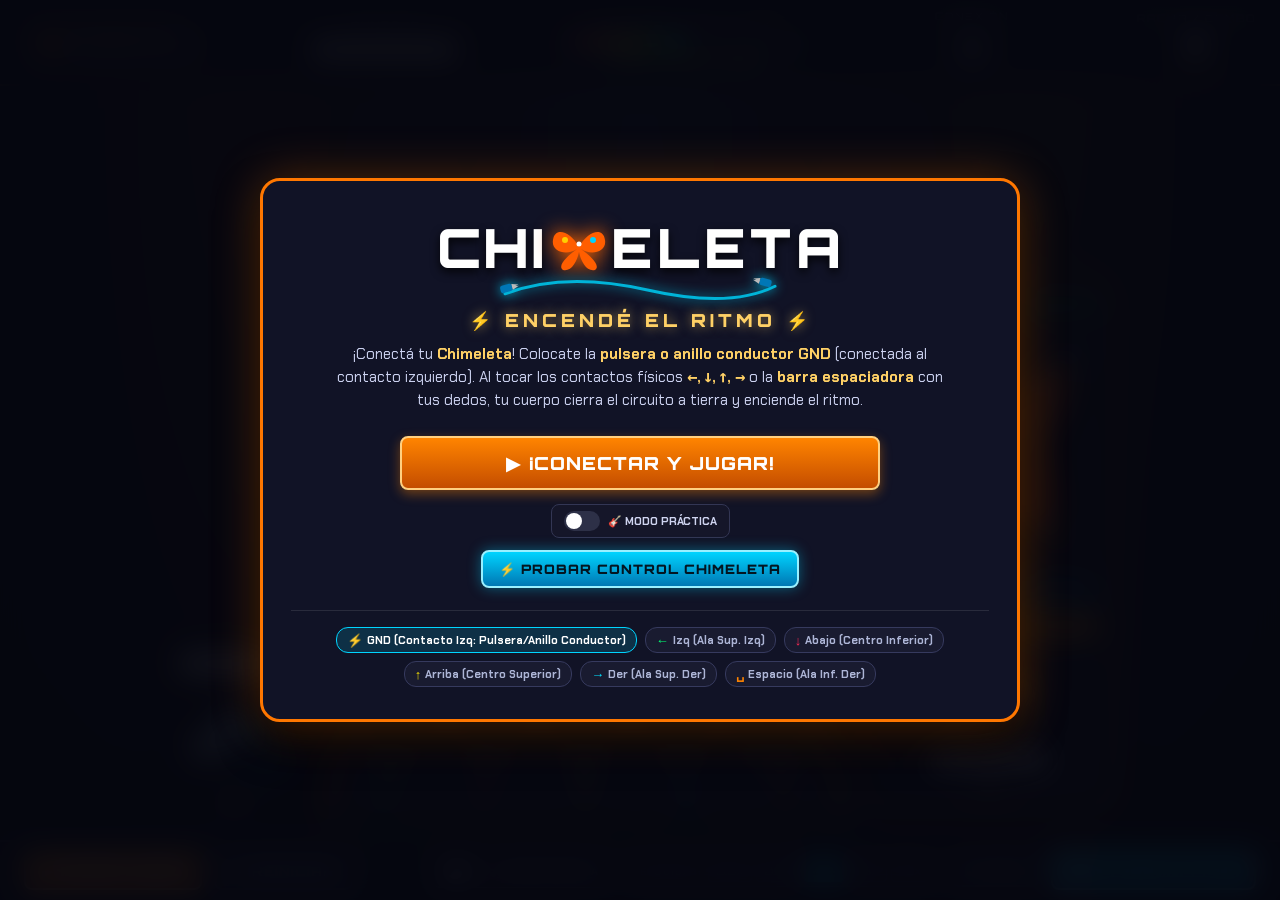
<file: index.html>
<!DOCTYPE html>
<html lang="es">
<head>
  <meta charset="UTF-8">
  <meta name="viewport" content="width=device-width, initial-scale=1.0, user-scalable=no">
  <title>Chimeleta: Encendé el ritmo - Videojuego Musical</title>
  <link rel="preconnect" href="https://fonts.googleapis.com">
  <link rel="preconnect" href="https://fonts.gstatic.com" crossorigin>
  <link href="https://fonts.googleapis.com/css2?family=Chakra+Petch:ital,wght@0,400;0,600;0,700;1,700&family=Fredoka:wght@500;600;700&family=Orbitron:wght@700;900&display=swap" rel="stylesheet">
  <link rel="stylesheet" href="style.css">
<style>
/* Ilustración integrada: conserva los eventos de game.js. */
.chimeleta-illustration-wrapper #chimeleta-butterfly-svg { width:100%; max-width:280px; height:auto; overflow:visible; }
#chimeleta-butterfly-svg .chimeleta-interactive-node { cursor:default; }
#chimeleta-butterfly-svg .chimeleta-interactive-node.node-active { filter:drop-shadow(0 0 14px currentColor) brightness(1.5); }
#chimeleta-butterfly-svg .chimeleta-gnd-terminal.gnd-active { filter:drop-shadow(0 0 12px #35dce2) brightness(1.4); }
</style>
<style id="connection-clip-mascots">
.crocodile-mascot-svg.connection-clip { width:120px; height:110px; overflow:visible; }
.connection-clip .clip-upper-jaw { transform-box:view-box; transform-origin:94px 76px; transition:transform .12s ease; }
.mascot-wrapper.jaw-snap .connection-clip .clip-upper-jaw { transform:rotate(12deg); }
@media (prefers-reduced-motion:reduce) { .connection-clip .clip-upper-jaw { transition:none; } }
</style>
</head>
<body>

  <!-- CONTENEDOR PRINCIPAL DEL JUEGO -->
  <div id="game-app">

    <!-- PANTALLA DE INICIO / SPLASH SCREEN ("Chimeleta: Encendé el ritmo") -->
    <div id="start-screen" class="start-screen-overlay">
      <div class="start-card">
        <!-- Logo artesanal inspirado en Chimeleta (Mariposa + Resistencias + Pinzas Cocodrilo) -->
        <div class="logo-container">
          <div class="logo-title-wrap">
            <span class="logo-letter l-c">C</span>
            <span class="logo-letter l-h">
              <svg class="resistor-svg" viewBox="0 0 34 50">
                <rect x="14" y="2" width="6" height="46" fill="#888" rx="2"/>
                <rect x="9" y="8" width="16" height="34" fill="#deb887" rx="4"/>
                <rect x="9" y="14" width="16" height="4" fill="#e62020"/>
                <rect x="9" y="21" width="16" height="4" fill="#f0c000"/>
                <rect x="9" y="28" width="16" height="4" fill="#8b4513"/>
                <rect x="9" y="34" width="16" height="3" fill="#ffd700"/>
              </svg>
              H
            </span>
            <span class="logo-letter l-i">I</span>
            <!-- Mariposa como la M del logo -->
            <span class="logo-letter l-m">
              <svg class="butterfly-logo-icon" viewBox="0 0 60 50">
                <path d="M 30,25 C 22,10 6,4 4,18 C 2,30 18,34 28,27 C 18,34 8,44 14,48 C 22,50 28,40 30,30 C 32,40 38,50 46,48 C 52,44 42,34 32,27 C 42,34 58,30 56,18 C 54,4 38,10 30,25 Z" fill="#ff5e00"/>
                <circle cx="16" cy="18" r="3" fill="#ffd000"/>
                <circle cx="44" cy="18" r="3" fill="#00d4ff"/>
                <circle cx="30" cy="22" r="2.5" fill="#ffffff"/>
              </svg>
            </span>
            <span class="logo-letter l-e1">E</span>
            <span class="logo-letter l-l">L</span>
            <span class="logo-letter l-e2">E</span>
            <!-- T con pines y contactos tipo protoboard -->
            <span class="logo-letter l-t">
              <svg class="pcb-t-svg" viewBox="0 0 36 50">
                <rect x="4" y="6" width="28" height="8" rx="3" fill="#c27d38"/>
                <circle cx="8" cy="10" r="2" fill="#ffd700"/>
                <circle cx="18" cy="10" r="2" fill="#ffd700"/>
                <circle cx="28" cy="10" r="2" fill="#ffd700"/>
                <rect x="14" y="14" width="8" height="30" rx="3" fill="#c27d38"/>
                <circle cx="18" cy="24" r="2" fill="#ffd700"/>
                <circle cx="18" cy="38" r="2" fill="#ffd700"/>
              </svg>
              T
            </span>
            <span class="logo-letter l-a">A</span>
          </div>

          <!-- Cable y pinza cocodrilo decorativa que une el logo -->
          <svg class="decorative-clip-cable" viewBox="0 0 380 40">
            <path d="M 10,25 Q 90,-5 200,20 T 370,15" fill="none" stroke="#00b4d8" stroke-width="4" stroke-linecap="round"/>
            <!-- Pinza cocodrilo izquierda -->
            <g transform="translate(4, 20) rotate(-15)">
              <rect x="0" y="-5" width="16" height="10" rx="3" fill="#0077b6"/>
              <polygon points="16,-4 25,-1 16,1" fill="#bbb"/>
              <polygon points="16,4 25,1 16,-1" fill="#bbb"/>
            </g>
            <!-- Pinza cocodrilo derecha -->
            <g transform="translate(365, 12) rotate(15)">
              <rect x="-16" y="-5" width="16" height="10" rx="3" fill="#0077b6"/>
              <polygon points="-16,-4 -25,-1 -16,1" fill="#bbb"/>
              <polygon points="-16,4 -25,1 -16,-1" fill="#bbb"/>
            </g>
          </svg>

          <h2 class="logo-tagline">⚡ ENCENDÉ EL RITMO ⚡</h2>
        </div>

        <p class="start-description">
          ¡Conectá tu <strong>Chimeleta</strong>! Colocate la <strong>pulsera o anillo conductor GND</strong> (conectada al contacto izquierdo).
          Al tocar los contactos físicos <strong>←, ↓, ↑, →</strong> o la <strong>barra espaciadora</strong> con tus dedos, tu cuerpo cierra el circuito a tierra y enciende el ritmo.
        </p>

        <!-- Botones de Acción de Inicio -->
        <div class="start-actions">
          <button id="btn-start-game" class="arcade-btn btn-primary start-big-btn" tabindex="-1">
            <span class="btn-icon">▶</span> ¡CONECTAR Y JUGAR!
          </button>
          
          <div class="start-secondary-actions">
            <label class="toggle-control splash-toggle" title="Aprende sin riesgo de abucheo y a menor velocidad">
              <input type="checkbox" id="splash-practice-toggle" tabindex="-1">
              <span class="toggle-slider"></span>
              <span class="toggle-label">🎸 MODO PRÁCTICA</span>
            </label>

            <button id="btn-splash-open-test" class="arcade-btn btn-highlight" tabindex="-1">
              ⚡ PROBAR CONTROL CHIMELETA
            </button>
          </div>
        </div>

        <!-- Leyenda de los 5 contactos físicos + Masa GND -->
        <div class="start-contacts-legend">
          <div class="contact-pill c-gnd"><span class="k-arrow">⚡</span> GND (Contacto Izq: Pulsera/Anillo Conductor)</div>
          <div class="contact-pill c-green"><span class="k-arrow">←</span> Izq (Ala Sup. Izq)</div>
          <div class="contact-pill c-red"><span class="k-arrow">↓</span> Abajo (Centro Inferior)</div>
          <div class="contact-pill c-yellow"><span class="k-arrow">↑</span> Arriba (Centro Superior)</div>
          <div class="contact-pill c-blue"><span class="k-arrow">→</span> Der (Ala Sup. Der)</div>
          <div class="contact-pill c-orange"><span class="k-arrow">␣</span> Espacio (Ala Inf. Der)</div>
        </div>
      </div>
    </div>

    <!-- BARRA SUPERIOR / HUD ESTILO CHIMELETA -->
    <header id="hud">
      <!-- Marca discreta durante la partida -->
      <div class="hud-brand-mark">
        <svg class="brand-mini-butterfly" viewBox="0 0 32 26">
          <path d="M 16,13 C 12,5 4,2 2,10 C 1,16 9,18 15,14 C 9,18 4,24 8,26 C 12,27 15,22 16,16 C 17,22 20,27 24,26 C 28,24 23,18 17,14 C 23,18 31,16 30,10 C 28,2 20,5 16,13 Z" fill="#ff7700"/>
          <circle cx="16" cy="13" r="2" fill="#fff"/>
        </svg>
        <div class="brand-texts">
          <span class="brand-title">CHIMELETA</span>
          <span class="brand-sub">ENCENDÉ EL RITMO</span>
        </div>
      </div>

      <div class="hud-box score-box">
        <span class="hud-label">PUNTAJE</span>
        <span id="score-display" class="hud-value">000000</span>
      </div>

      <!-- MEDIDOR DE ENERGÍA CHIMELETA (Antes Rock Meter) -->
      <div class="hud-box rock-meter-box energy-box">
        <div class="energy-label-wrap">
          <span class="hud-label">ENERGÍA CHIMELETA</span>
          <span class="energy-bolt">⚡</span>
        </div>
        <div class="rock-meter-track energy-meter-track">
          <div id="rock-meter-fill" class="rock-meter-fill energy-meter-fill"></div>
          <div class="circuit-sparkles"></div>
        </div>
        <span id="rock-meter-status" class="meter-status-text energy-status-text">¡CHIMELETA CONECTADA!</span>
      </div>

      <div class="hud-box multiplier-box" id="multiplier-container">
        <span class="hud-label">CONEXIÓN</span>
        <div class="multi-indicator">
          <span id="multiplier-display" class="multiplier-value">1X</span>
          <div class="multiplier-ring">
            <svg viewBox="0 0 36 36" class="circular-chart">
              <path class="circle-bg" d="M18 2.0845 a 15.9155 15.9155 0 0 1 0 31.831 a 15.9155 15.9155 0 0 1 0 -31.831"/>
              <path id="multiplier-progress" class="circle-fill" stroke-dasharray="0, 100" d="M18 2.0845 a 15.9155 15.9155 0 0 1 0 31.831 a 15.9155 15.9155 0 0 1 0 -31.831"/>
            </svg>
          </div>
        </div>
      </div>

      <div class="hud-box streak-box">
        <span class="hud-label">RACHA / COMBO</span>
        <span id="streak-display" class="hud-value">0</span>
        <span id="max-streak-display" class="hud-subvalue">MÁX: 0</span>
      </div>
    </header>

    <!-- ÁREA DE JUEGO CENTRAL (ESCENARIO + COMPAÑEROS + PISTA 3D) -->
    <main id="stage">

      <!-- Efectos de Fondo de Escenario -->
      <div class="stage-lighting">
        <div class="spotlight left"></div>
        <div class="spotlight center"></div>
        <div class="spotlight right"></div>
        <div class="crowd-silhouette"></div>
      </div>

      <!-- Feedback Flotante (PERFECT, GREAT, MISS) -->
      <div id="feedback-display" class="feedback-container"></div>

      <!-- ESCENARIO CON HIGHWAY AL CENTRO Y CHIMELETA + PINZAS AL COSTADO -->
      <div class="stage-arena">

        <!-- LATERAL IZQUIERDO: Mascota Pinza Cocodrilo "Copi" -->
        <aside class="stage-side-dock dock-left">
          <div class="mascot-wrapper" id="mascot-copi-box">
            <div class="mascot-speech-bubble" id="copi-speech">¡Hacé contacto! ⚡</div>
            <!-- SVG Ilustración de la Pinza Cocodrilo Azul "Copi" -->
            <svg class="crocodile-mascot-svg connection-clip" id="mascot-copi" viewBox="0 0 180 160" role="img" aria-label="copi, pinza cocodrilo de conexión">
 <defs>
  <linearGradient id="copi-metal" x2="0" y2="1"><stop stop-color="#fff"/><stop offset=".35" stop-color="#c8d8e3"/><stop offset=".65" stop-color="#718696"/><stop offset="1" stop-color="#dce8ee"/></linearGradient>
  <linearGradient id="copi-sleeve" x2="0" y2="1"><stop stop-color="#6feaff"/><stop offset=".5" stop-color="#009bd1"/><stop offset="1" stop-color="#035479"/></linearGradient>
 </defs>
 <!-- El cable sale de la funda aislante, detrás del mecanismo. -->
 <path d="M145 100 C176 116 151 140 125 133 S95 145 109 155" fill="none" stroke="#035479" stroke-width="10" stroke-linecap="round"/>
 <path d="M145 99 C176 115 151 139 125 132" fill="none" stroke="#6feaff" stroke-width="3" stroke-linecap="round"/>
 <g transform="rotate(-18 90 80)">
  <!-- Mordaza inferior: chapa, dientes y hueco entre ambas mandíbulas. -->
  <path d="M20 90 L90 70 L110 82 L95 99 L25 104 Z" fill="url(#copi-metal)" stroke="#435565" stroke-width="3" stroke-linejoin="round"/>
  <path d="M26 91 L34 85 L39 91 L46 81 L52 87 L59 77 L65 83 L72 74 L79 80 L88 71" fill="#f0f7fa" stroke="#586e7d" stroke-width="2"/>
  <!-- Funda trasera alargada, característica de una pinza de conexión. -->
  <path d="M83 62 Q100 51 119 62 L151 78 Q159 85 151 98 L142 107 Q136 111 126 105 L91 87 Z" fill="url(#copi-sleeve)" stroke="#035479" stroke-width="3"/>
  <path d="M114 67 L104 86 M126 73 L116 93 M138 79 L129 100" stroke="#035479" stroke-width="3" opacity=".4"/>
  <path d="M119 64 L146 79" stroke="#6feaff" stroke-width="4" stroke-linecap="round"/>
  <!-- Mordaza superior articulada: hocico ancho con dientes visibles. -->
  <g class="clip-upper-jaw">
   <path d="M18 66 L75 53 Q88 51 102 66 L91 81 L23 80 Z" fill="url(#copi-metal)" stroke="#435565" stroke-width="3" stroke-linejoin="round"/>
   <path d="M24 79 L31 85 L37 77 L44 83 L50 75 L57 81 L63 73 L70 79 L76 71 L83 77 L90 70" fill="#eaf3f8" stroke="#526979" stroke-width="2"/>
   <path d="M27 66 L69 58" stroke="#fff" stroke-width="3" stroke-linecap="round"/>
   <path d="M70 52 Q81 43 98 54 L112 65 L100 81 L83 68 Z" fill="url(#copi-sleeve)" stroke="#035479" stroke-width="2"/>
  </g>
  <!-- Remache y muelle visibles. -->
  <circle cx="94" cy="76" r="9" fill="#536673" stroke="#e4edf2" stroke-width="3"/>
  <circle cx="94" cy="76" r="3" fill="#b9cbd5"/>
  <path d="M101 88 l5 -5 l1 8 l6 -5 l1 8 l6 -5" fill="none" stroke="#dae5eb" stroke-width="2"/>
  <!-- Ojos sobre la funda, sin ocultar el mecanismo de pinza. -->
  <g class="mascot-eyes">
   <circle cx="80" cy="47" r="12" fill="#fff" stroke="#035479" stroke-width="3"/>
   <circle cx="103" cy="51" r="12" fill="#fff" stroke="#035479" stroke-width="3"/>
   <circle class="pupil pupil-left" cx="77" cy="48" r="5" fill="#17283a"/>
   <circle class="pupil pupil-right" cx="100" cy="52" r="5" fill="#17283a"/>
   <circle cx="75" cy="46" r="2" fill="#fff"/><circle cx="98" cy="50" r="2" fill="#fff"/>
  </g>
 </g>
</svg>
            <span class="mascot-name">COPI</span>
          </div>
        </aside>

        <!-- CENTRO: PISTA 3D / HIGHWAY -->
        <div class="highway-perspective-wrapper">
          <div id="highway" class="highway">
            <!-- Fondo de la pista y líneas divisorias de carriles -->
            <div class="highway-grid">
              <div class="speed-lines"></div>
            </div>

            <!-- Carriles (5 Lanes) -->
            <div class="lanes-container">
              <div class="lane" data-lane="0" id="lane-0">
                <div class="lane-surface"></div>
              </div>
              <div class="lane" data-lane="1" id="lane-1">
                <div class="lane-surface"></div>
              </div>
              <div class="lane" data-lane="2" id="lane-2">
                <div class="lane-surface"></div>
              </div>
              <div class="lane" data-lane="3" id="lane-3">
                <div class="lane-surface"></div>
              </div>
              <div class="lane" data-lane="4" id="lane-4">
                <div class="lane-surface"></div>
              </div>
            </div>

            <!-- Capa de Notas que caen -->
            <div id="notes-container" class="notes-container"></div>

            <!-- Línea de Ejecución / Hit Line -->
            <div id="hit-line" class="hit-line">
              <div class="hit-line-glow"></div>
              <div class="hit-line-bar"></div>
            </div>

            <!-- BOTONES RECEPTORES COMO CONTACTOS FÍSICOS Y CABLES CON PINZAS -->
            <div class="fret-targets-container">
              
              <!-- Carril 0: Izquierda (Verde) -->
              <div class="fret-target fret-green" data-lane="0" id="fret-0">
                <div class="fret-gem conductive-pad pad-green">
                  <div class="copper-rim"></div>
                  <div class="contact-rivet"></div>
                  <span class="key-icon">←</span>
                  <span class="key-sublabel">IZQ</span>
                </div>
                <!-- Cable y Pinza Cocodrilo conectada al receptor -->
                <div class="fret-cable-attachment cable-green">
                  <svg class="attachment-clip-svg" viewBox="0 0 24 38">
                    <!-- Pinza clamp -->
                    <rect x="7" y="0" width="10" height="18" rx="3" fill="#2d6a4f"/>
                    <path d="M 5,0 L 19,0 L 12,6 Z" fill="#d8d8d8"/>
                    <circle cx="12" cy="9" r="2" fill="#ffd166"/>
                    <!-- Cable saliente -->
                    <path d="M 12,18 Q 14,28 10,38" fill="none" stroke="#00ff73" stroke-width="4" stroke-linecap="round"/>
                  </svg>
                </div>
                <div class="fret-flare"></div>
              </div>

              <!-- Carril 1: Abajo (Rojo) -->
              <div class="fret-target fret-red" data-lane="1" id="fret-1">
                <div class="fret-gem conductive-pad pad-red">
                  <div class="copper-rim"></div>
                  <div class="contact-rivet"></div>
                  <span class="key-icon">↓</span>
                  <span class="key-sublabel">ABA</span>
                </div>
                <div class="fret-cable-attachment cable-red">
                  <svg class="attachment-clip-svg" viewBox="0 0 24 38">
                    <rect x="7" y="0" width="10" height="18" rx="3" fill="#9d0208"/>
                    <path d="M 5,0 L 19,0 L 12,6 Z" fill="#d8d8d8"/>
                    <circle cx="12" cy="9" r="2" fill="#ffd166"/>
                    <path d="M 12,18 Q 9,28 14,38" fill="none" stroke="#ff2a55" stroke-width="4" stroke-linecap="round"/>
                  </svg>
                </div>
                <div class="fret-flare"></div>
              </div>

              <!-- Carril 2: Arriba (Amarillo) -->
              <div class="fret-target fret-yellow" data-lane="2" id="fret-2">
                <div class="fret-gem conductive-pad pad-yellow">
                  <div class="copper-rim"></div>
                  <div class="contact-rivet"></div>
                  <span class="key-icon">↑</span>
                  <span class="key-sublabel">ARR</span>
                </div>
                <div class="fret-cable-attachment cable-yellow">
                  <svg class="attachment-clip-svg" viewBox="0 0 24 38">
                    <rect x="7" y="0" width="10" height="18" rx="3" fill="#d4a373"/>
                    <path d="M 5,0 L 19,0 L 12,6 Z" fill="#d8d8d8"/>
                    <circle cx="12" cy="9" r="2" fill="#b07d10"/>
                    <path d="M 12,18 Q 15,26 11,38" fill="none" stroke="#ffea00" stroke-width="4" stroke-linecap="round"/>
                  </svg>
                </div>
                <div class="fret-flare"></div>
              </div>

              <!-- Carril 3: Derecha (Azul) -->
              <div class="fret-target fret-blue" data-lane="3" id="fret-3">
                <div class="fret-gem conductive-pad pad-blue">
                  <div class="copper-rim"></div>
                  <div class="contact-rivet"></div>
                  <span class="key-icon">→</span>
                  <span class="key-sublabel">DER</span>
                </div>
                <div class="fret-cable-attachment cable-blue">
                  <svg class="attachment-clip-svg" viewBox="0 0 24 38">
                    <rect x="7" y="0" width="10" height="18" rx="3" fill="#03045e"/>
                    <path d="M 5,0 L 19,0 L 12,6 Z" fill="#d8d8d8"/>
                    <circle cx="12" cy="9" r="2" fill="#ffd166"/>
                    <path d="M 12,18 Q 10,27 15,38" fill="none" stroke="#00e1ff" stroke-width="4" stroke-linecap="round"/>
                  </svg>
                </div>
                <div class="fret-flare"></div>
              </div>

              <!-- Carril 4: Espacio (Naranja) -->
              <div class="fret-target fret-orange" data-lane="4" id="fret-4">
                <div class="fret-gem space-gem conductive-pad pad-orange">
                  <div class="copper-rim"></div>
                  <div class="contact-rivet"></div>
                  <span class="key-icon">␣</span>
                  <span class="key-sublabel">ESPACIO</span>
                </div>
                <div class="fret-cable-attachment cable-orange">
                  <svg class="attachment-clip-svg" viewBox="0 0 24 38">
                    <rect x="7" y="0" width="10" height="18" rx="3" fill="#c75100"/>
                    <path d="M 5,0 L 19,0 L 12,6 Z" fill="#d8d8d8"/>
                    <circle cx="12" cy="9" r="2" fill="#ffd166"/>
                    <path d="M 12,18 Q 13,29 12,38" fill="none" stroke="#ff8400" stroke-width="4" stroke-linecap="round"/>
                  </svg>
                </div>
                <div class="fret-flare"></div>
              </div>

            </div>

            <!-- Canvas para chispas y partículas de impacto -->
            <canvas id="particles-canvas" class="particles-canvas" aria-hidden="true"></canvas>
          </div>
        </div>

        <!-- LATERAL DERECHO: Chimeleta Ilustrada Interactiva + Pinza Dili -->
        <aside class="stage-side-dock dock-right">
          
          <!-- TARJETA COMPAÑERA CHIMELETA INTERACTIVA -->
          <div class="chimeleta-companion-card" id="chimeleta-card">
            <div class="companion-header">
              <span class="companion-led" id="chimeleta-main-led"></span>
              <span class="companion-title">CHIMELETA</span>
              <span class="companion-state-badge" id="chimeleta-state-badge">CONECTADA</span>
            </div>

            <!-- ILUSTRACIÓN VECTORIAL DE CHIMELETA (Basada en las fotos reales del dispositivo) -->
            <!-- ILUSTRACIÓN VECTORIAL DE CHIMELETA (Fiel a la placa física y diagrama oficial) -->
            <div class="chimeleta-illustration-wrapper">
<svg id="chimeleta-butterfly-svg" class="chimeleta-svg" xmlns="http://www.w3.org/2000/svg" width="800" height="860" viewBox="0 0 800 860" role="img" aria-labelledby="title desc">
 <title id="title">Chimeleta — encendé el ritmo</title>
 <desc id="desc">Control naranja con silueta de mariposa, cinco pinzas en sus pestañas y conexión de tierra a la izquierda.</desc>
 <defs>
  <linearGradient id="body" x1="0" y1="0" x2=".7" y2="1"><stop stop-color="#ffac39"/><stop offset=".36" stop-color="#ff750c"/><stop offset="1" stop-color="#e74b00"/></linearGradient>
  <linearGradient id="tab" x2="0" y2="1"><stop stop-color="#ffe5a3"/><stop offset="1" stop-color="#b78030"/></linearGradient>
  <linearGradient id="clip" x2="0" y2="1"><stop stop-color="#fff4a9"/><stop offset=".5" stop-color="#f3c844"/><stop offset="1" stop-color="#a67217"/></linearGradient>
  <filter id="shadow" x="-30%" y="-30%" width="160%" height="170%"><feDropShadow dx="0" dy="12" stdDeviation="12" flood-color="#000" flood-opacity=".45"/></filter>
  <path id="outline" d="M105 145 C155 108 273 159 329 221 C357 251 374 278 384 299 C395 275 413 273 429 296 C458 239 523 171 602 137 C640 121 676 122 689 151 C715 210 663 320 630 374 C614 400 614 419 622 450 C638 513 660 607 646 670 C639 708 598 722 555 713 C490 700 445 649 413 603 C401 614 389 615 376 604 C347 656 298 717 233 739 C186 755 148 740 143 699 C136 634 142 560 156 486 C163 448 160 427 136 403 C95 362 56 254 70 190 C75 166 88 153 105 145 Z"/>
  <g id="pin"><rect x="-17" y="-28" width="34" height="63" rx="12" fill="url(#clip)" stroke="#72521b" stroke-width="3"/><path d="M-12 -18 L0 -31 L12 -18 L8 -5 L-8 -5 Z" fill="#dce7e9" stroke="#4c606c" stroke-width="3"/><path d="M-8 -15 L8 -15 M-7 -9 L7 -9" stroke="#596f78" stroke-width="2"/><rect x="-10" y="4" width="20" height="22" rx="7" fill="currentColor"/><path d="M-10 30 L10 30" stroke="#70531d" stroke-width="3"/></g>
 </defs>
 
 <ellipse cx="400" cy="752" rx="270" ry="26" fill="#060912" opacity=".6"/>
 <!-- Cables attach to the rear of each clip. -->
 <g id="cables" fill="none" stroke-width="8" stroke-linecap="round">
  <path d="M94 101 C72 71 40 99 27 69" stroke="#4be099"/>
  <path d="M686 81 C712 46 752 81 773 48" stroke="#39d5f5"/>
  <path d="M401 232 C401 196 374 181 393 145" stroke="#ffe24b"/>
  <path d="M397 716 C397 745 430 753 414 787" stroke="#ff617f"/>
  <path d="M652 761 C679 780 680 809 715 811" stroke="#ff9400"/>
  <path d="M82 436 C23 454 30 562 49 603" stroke="#35dce2"/>
 </g>
 <g id="tabs" fill="url(#tab)" stroke="#735128" stroke-width="4">
  <rect x="85" y="117" width="38" height="58" rx="15" transform="rotate(-28 104 146)"/>
  <rect x="658" y="99" width="38" height="62" rx="15" transform="rotate(28 677 130)"/>
  <rect x="384" y="258" width="34" height="57" rx="13"/>
  <rect x="379" y="593" width="36" height="67" rx="13"/>
  <rect x="610" y="681" width="40" height="64" rx="15" transform="rotate(-29 630 713)"/>
  <path d="M115 363 L85 378 L113 438 L145 424 Z"/>
 </g>
 <g id="body" filter="url(#shadow)">
  <use href="#outline" transform="translate(0 9)" fill="#943600" stroke="#65321a" stroke-width="8"/>
  <use href="#outline" fill="url(#body)" stroke="#74351c" stroke-width="6" stroke-linejoin="round"/>
  <path d="M104 158 C163 126 274 186 324 244 M447 277 C502 203 611 137 666 151" fill="none" stroke="#ffd294" stroke-width="6" stroke-linecap="round" opacity=".8"/>
  <path d="M159 689 C164 732 213 733 257 708 M487 666 C546 714 611 718 631 683" fill="none" stroke="#ffb15c" stroke-width="4" opacity=".6"/>
  <path d="M143 328 Q390 302 648 323" fill="none" stroke="#ffd08d" stroke-width="2" opacity=".24"/>
 </g>
 <g id="screws" fill="#384348" stroke="#dca75c" stroke-width="4">
  <circle cx="120" cy="188" r="10"/><circle cx="647" cy="170" r="10"/>
  <circle cx="223" cy="685" r="10"/><circle cx="595" cy="666" r="10"/>
  <circle cx="404" cy="343" r="9"/><circle cx="419" cy="555" r="9"/>
 </g>
 <g font-family="Arial, sans-serif" text-anchor="middle">
  <text x="399" y="394" font-size="37" font-weight="800" letter-spacing="2" fill="#612600">chimeleta</text>
  <text x="399" y="419" font-size="11" font-weight="bold" letter-spacing="4" fill="#78330b">ENCENDÉ EL RITMO</text>
  <g id="connector">
   <rect x="278" y="454" width="244" height="43" rx="5" fill="#ab430b"/>
   <rect x="283" y="458" width="234" height="34" rx="3" fill="#252c34" stroke="#677079" stroke-width="3"/>
   <g fill="#dce0dc" font-size="12" font-weight="bold"><text x="298" y="448">W</text><text x="327" y="448">A</text><text x="356" y="448">S</text><text x="385" y="448">D</text><text x="414" y="448">F</text><text x="443" y="448">G</text><text x="472" y="448">H</text><text x="501" y="448">J</text></g>
   <path d="M298 465 V485 M327 465 V485 M356 465 V485 M385 465 V485 M414 465 V485 M443 465 V485 M472 465 V485 M501 465 V485" stroke="#0a1019" stroke-width="16"/>
  </g>
 </g>
 <g id="clips">
  <g id="chimeleta-contact-0" class="chimeleta-interactive-node node-green" transform="translate(105 124) rotate(155)" color="#42db94"><use href="#pin"/></g>
  <g id="chimeleta-contact-3" class="chimeleta-interactive-node node-blue" transform="translate(676 105) rotate(205)" color="#35d5f3"><use href="#pin"/></g>
  <g id="chimeleta-contact-2" class="chimeleta-interactive-node node-yellow" transform="translate(401 265) rotate(180)" color="#ffe24b"><use href="#pin"/></g>
  <g id="chimeleta-contact-1" class="chimeleta-interactive-node node-red" transform="translate(397 678)" color="#ff617f"><use href="#pin"/></g>
  <g id="chimeleta-contact-4" class="chimeleta-interactive-node node-orange" transform="translate(635 731) rotate(-30)" color="#ff9400"><use href="#pin"/></g>
  <g id="chimeleta-gnd-node" class="chimeleta-gnd-terminal" transform="translate(98 411) rotate(58)" color="#35dce2"><use href="#pin"/></g>
 </g>
 <g id="labels" font-family="Arial, sans-serif" font-weight="bold" text-anchor="middle">
  <g fill="#4be099"><text x="154" y="108" font-size="32">←</text><text x="154" y="126" font-size="11">IZQUIERDA</text></g>
  <g fill="#39d5f5"><text x="619" y="85" font-size="32">→</text><text x="619" y="103" font-size="11">DERECHA</text></g>
  <g fill="#ffe24b"><text x="453" y="242" font-size="32">↑</text><text x="453" y="260" font-size="11">ARRIBA</text></g>
  <g fill="#ff7a93"><text x="449" y="687" font-size="32">↓</text><text x="449" y="707" font-size="11">ABAJO</text></g>
  <text x="588" y="774" font-size="14" fill="#ffae42">ESPACIO</text>
  <text x="64" y="374" font-size="14" fill="#35dce2">GND</text>
 </g>
</svg>

</div>

            <!-- Indicador de Pulsera GND conectada -->
            <div class="gnd-indicator-badge" title="La pulsera o anillo conductor va conectado a la toma GND izquierda y cierra el circuito al tocar las teclas">
              <span class="gnd-icon">⚡</span>
              <span class="gnd-text">PULSERA GND: CONTACTO IZQ</span>
            </div>

            <!-- Efecto de Celebración de Chimeleta -->
            <div id="chimeleta-celebration-badge" class="celebration-badge hidden">
              ¡CHIMELETA ENCENDIDA! 🎉
            </div>

            <!-- Mascota Pinza Cocodrilo Amarilla "Dili" -->
            <div class="mascot-wrapper" id="mascot-dili-box">
              <svg class="crocodile-mascot-svg connection-clip" id="mascot-dili" viewBox="0 0 180 160" role="img" aria-label="dili, pinza cocodrilo de conexión">
 <defs>
  <linearGradient id="dili-metal" x2="0" y2="1"><stop stop-color="#fff"/><stop offset=".35" stop-color="#c8d8e3"/><stop offset=".65" stop-color="#718696"/><stop offset="1" stop-color="#dce8ee"/></linearGradient>
  <linearGradient id="dili-sleeve" x2="0" y2="1"><stop stop-color="#fff095"/><stop offset=".5" stop-color="#ffc21a"/><stop offset="1" stop-color="#a35c06"/></linearGradient>
 </defs>
 <!-- El cable sale de la funda aislante, detrás del mecanismo. -->
 <path d="M145 100 C176 116 151 140 125 133 S95 145 109 155" fill="none" stroke="#a35c06" stroke-width="10" stroke-linecap="round"/>
 <path d="M145 99 C176 115 151 139 125 132" fill="none" stroke="#fff095" stroke-width="3" stroke-linecap="round"/>
 <g transform="rotate(-18 90 80)">
  <!-- Mordaza inferior: chapa, dientes y hueco entre ambas mandíbulas. -->
  <path d="M20 90 L90 70 L110 82 L95 99 L25 104 Z" fill="url(#dili-metal)" stroke="#435565" stroke-width="3" stroke-linejoin="round"/>
  <path d="M26 91 L34 85 L39 91 L46 81 L52 87 L59 77 L65 83 L72 74 L79 80 L88 71" fill="#f0f7fa" stroke="#586e7d" stroke-width="2"/>
  <!-- Funda trasera alargada, característica de una pinza de conexión. -->
  <path d="M83 62 Q100 51 119 62 L151 78 Q159 85 151 98 L142 107 Q136 111 126 105 L91 87 Z" fill="url(#dili-sleeve)" stroke="#a35c06" stroke-width="3"/>
  <path d="M114 67 L104 86 M126 73 L116 93 M138 79 L129 100" stroke="#a35c06" stroke-width="3" opacity=".4"/>
  <path d="M119 64 L146 79" stroke="#fff095" stroke-width="4" stroke-linecap="round"/>
  <!-- Mordaza superior articulada: hocico ancho con dientes visibles. -->
  <g class="clip-upper-jaw">
   <path d="M18 66 L75 53 Q88 51 102 66 L91 81 L23 80 Z" fill="url(#dili-metal)" stroke="#435565" stroke-width="3" stroke-linejoin="round"/>
   <path d="M24 79 L31 85 L37 77 L44 83 L50 75 L57 81 L63 73 L70 79 L76 71 L83 77 L90 70" fill="#eaf3f8" stroke="#526979" stroke-width="2"/>
   <path d="M27 66 L69 58" stroke="#fff" stroke-width="3" stroke-linecap="round"/>
   <path d="M70 52 Q81 43 98 54 L112 65 L100 81 L83 68 Z" fill="url(#dili-sleeve)" stroke="#a35c06" stroke-width="2"/>
  </g>
  <!-- Remache y muelle visibles. -->
  <circle cx="94" cy="76" r="9" fill="#536673" stroke="#e4edf2" stroke-width="3"/>
  <circle cx="94" cy="76" r="3" fill="#b9cbd5"/>
  <path d="M101 88 l5 -5 l1 8 l6 -5 l1 8 l6 -5" fill="none" stroke="#dae5eb" stroke-width="2"/>
  <!-- Ojos sobre la funda, sin ocultar el mecanismo de pinza. -->
  <g class="mascot-eyes">
   <circle cx="80" cy="47" r="12" fill="#fff" stroke="#a35c06" stroke-width="3"/>
   <circle cx="103" cy="51" r="12" fill="#fff" stroke="#a35c06" stroke-width="3"/>
   <circle class="pupil pupil-left" cx="77" cy="48" r="5" fill="#17283a"/>
   <circle class="pupil pupil-right" cx="100" cy="52" r="5" fill="#17283a"/>
   <circle cx="75" cy="46" r="2" fill="#fff"/><circle cx="98" cy="50" r="2" fill="#fff"/>
  </g>
 </g>
</svg>
              <div class="mascot-speech-bubble" id="dili-speech">¡Qué buen ritmo! 🎶</div>
              <span class="mascot-name">DILI</span>
            </div>

          </div>
        </aside>

      </div>
    </main>

    <!-- PANEL INFERIOR DE CONTROLES Y MODOS -->
    <footer id="control-panel">
      <div class="panel-group game-actions">
        <button id="btn-play-pause" class="arcade-btn btn-primary" tabindex="-1">
          <span class="btn-icon">▶</span>
          <span id="btn-play-text">INICIAR JUEGO</span>
        </button>
        <button id="btn-restart" class="arcade-btn btn-secondary" tabindex="-1">
          <span class="btn-icon">↺</span> REINICIAR
        </button>
      </div>

      <div class="panel-group game-settings">
        <!-- Modo de práctica -->
        <label class="toggle-control" title="En modo práctica no hay fallo y la velocidad es cómoda para aprender">
          <input type="checkbox" id="practice-mode-toggle" tabindex="-1">
          <span class="toggle-slider"></span>
          <span class="toggle-label">🎸 MODO PRÁCTICA</span>
        </label>

        <!-- Selector de velocidad -->
        <div class="speed-selector">
          <span class="selector-label">VELOCIDAD:</span>
          <div class="speed-buttons">
            <button class="speed-btn" data-speed="0.6" tabindex="-1">0.6x</button>
            <button class="speed-btn" data-speed="0.8" tabindex="-1">0.8x</button>
            <button class="speed-btn active" data-speed="1.0" tabindex="-1">1.0x</button>
            <button class="speed-btn" data-speed="1.3" tabindex="-1">1.3x</button>
            <button class="speed-btn" data-speed="1.6" tabindex="-1">1.6x</button>
          </div>
        </div>

        <!-- Botón Audio -->
        <button id="btn-sound-toggle" class="arcade-btn btn-small" tabindex="-1" title="Sonido Sintetizador Retro">
          🔊 AUDIO
        </button>

        <!-- Botón Pantalla de Prueba Chimeleta -->
        <button id="btn-open-test" class="arcade-btn btn-highlight" tabindex="-1">
          ⚡ TEST CHIMELETA
        </button>
      </div>
    </footer>

    <!-- MODAL / PANTALLA DE PRUEBA DE CONTACTOS (CHIMELETA HARDWARE TEST) -->
    <div id="test-modal" class="modal-overlay hidden">
      <div class="modal-card">
        <div class="modal-header">
          <h2>⚡ BANCO DE PRUEBA: CONTROL CHIMELETA</h2>
          <button id="btn-close-test" class="modal-close-btn" tabindex="-1">&times;</button>
        </div>
        
        <div class="modal-body">
          <p class="test-instructions">
            Colocate la <strong>pulsera o anillo conductor GND</strong> (conectada al contacto izquierdo de tu Chimeleta).
            Al tocar cualquiera de los 5 contactos físicos (<strong>←, ↓, ↑, →</strong> o <strong>Espacio</strong>) o tu teclado, tu propio cuerpo cerrará el circuito a tierra iluminando cada carril al instante.
            Podés tocar varios contactos a la vez (acordes) y se ignora la repetición automática del sistema operativo.
          </p>

          <!-- Visualizador de Carriles en Prueba -->
          <div class="test-lanes-grid">
            <div class="test-sensor-box sensor-green" id="sensor-0">
              <div class="sensor-indicator"></div>
              <div class="sensor-key">← Flecha Izq</div>
              <div class="sensor-lane-name">Ala Sup. Izquierda (Verde)</div>
              <div class="sensor-state" id="sensor-state-0">INACTIVO</div>
              <div class="sensor-count">Toques: <span id="sensor-count-0">0</span></div>
            </div>

            <div class="test-sensor-box sensor-red" id="sensor-1">
              <div class="sensor-indicator"></div>
              <div class="sensor-key">↓ Flecha Abajo</div>
              <div class="sensor-lane-name">Centro Inferior (Rojo)</div>
              <div class="sensor-state" id="sensor-state-1">INACTIVO</div>
              <div class="sensor-count">Toques: <span id="sensor-count-1">0</span></div>
            </div>

            <div class="test-sensor-box sensor-yellow" id="sensor-2">
              <div class="sensor-indicator"></div>
              <div class="sensor-key">↑ Flecha Arriba</div>
              <div class="sensor-lane-name">Centro Superior (Amarillo)</div>
              <div class="sensor-state" id="sensor-state-2">INACTIVO</div>
              <div class="sensor-count">Toques: <span id="sensor-count-2">0</span></div>
            </div>

            <div class="test-sensor-box sensor-blue" id="sensor-3">
              <div class="sensor-indicator"></div>
              <div class="sensor-key">→ Flecha Der</div>
              <div class="sensor-lane-name">Ala Sup. Derecha (Azul)</div>
              <div class="sensor-state" id="sensor-state-3">INACTIVO</div>
              <div class="sensor-count">Toques: <span id="sensor-count-3">0</span></div>
            </div>

            <div class="test-sensor-box sensor-orange" id="sensor-4">
              <div class="sensor-indicator"></div>
              <div class="sensor-key">␣ Barra Espacio</div>
              <div class="sensor-lane-name">Ala Inf. Derecha (Naranja)</div>
              <div class="sensor-state" id="sensor-state-4">INACTIVO</div>
              <div class="sensor-count">Toques: <span id="sensor-count-4">0</span></div>
            </div>
          </div>

          <!-- Diagnóstico en tiempo real -->
          <div class="test-diagnostic-bar">
            <div class="diag-item">
              <span class="diag-label">Pulsaciones Simultáneas:</span>
              <span id="simultaneous-count" class="diag-value">0</span>
            </div>
            <div class="diag-item">
              <span class="diag-label">Último Acorde Detectado:</span>
              <span id="last-chord-detected" class="diag-value">Ninguno</span>
            </div>
            <div class="diag-item">
              <span class="diag-label">Toma GND (Masa):</span>
              <span class="diag-value safe-status">BORNE IZQ (Pulsera)</span>
            </div>
            <div class="diag-item">
              <span class="diag-label">Repetición OS:</span>
              <span class="diag-value safe-status">FILTRADA</span>
            </div>
          </div>

          <div class="test-footer-actions">
            <button id="btn-reset-test-counts" class="arcade-btn btn-secondary" tabindex="-1">REINICIAR CONTADORES</button>
            <button id="btn-return-game" class="arcade-btn btn-primary" tabindex="-1">VOLVER AL ESCENARIO</button>
          </div>
        </div>
      </div>
    </div>

    <!-- PANTALLA DE RESULTADOS / CELEBRACIÓN FINAL -->
    <div id="results-modal" class="modal-overlay hidden">
      <div class="modal-card results-card">
        
        <!-- Ilustración de Mariposa Celebrando -->
        <div class="results-celebration-graphic">
          <svg class="results-butterfly-svg" viewBox="0 0 100 85">
            <path d="M 50,40 C 35,15 10,8 6,28 C 3,46 28,52 46,42 C 30,52 14,68 22,74 C 34,78 44,62 48,46 C 52,62 62,78 74,74 C 82,68 66,52 50,42 C 68,52 93,46 90,28 C 86,8 61,15 50,40 Z" fill="#ff7700"/>
            <circle cx="50" cy="38" r="4" fill="#ffd166"/>
          </svg>
          <div class="results-sparks">⚡ ✨ ⚡</div>
        </div>

        <h2 class="results-title" id="results-title-text">¡CIRCUITO TOTALMENTE CONECTADO!</h2>
        <p class="results-subtitle" id="results-subtitle-text">¡Chimeleta encendió todo su ritmo con tu energía!</p>

        <div class="results-rank-wrap">
          <span class="rank-label">RANGO DE CONEXIÓN</span>
          <div class="results-rank" id="final-rank">S</div>
        </div>

        <div class="results-stats">
          <div class="stat-row">
            <span>PUNTAJE FINAL:</span>
            <strong id="final-score">0</strong>
          </div>
          <div class="stat-row">
            <span>MÁXIMA RACHA:</span>
            <strong id="final-streak">0</strong>
          </div>
          <div class="stat-row">
            <span>CONEXIONES PERFECTAS:</span>
            <strong id="final-perfect" class="c-perfect">0</strong>
          </div>
          <div class="stat-row">
            <span>CONEXIONES BUENAS:</span>
            <strong id="final-good" class="c-good">0</strong>
          </div>
          <div class="stat-row">
            <span>DESCONEXIONES (FALLOS):</span>
            <strong id="final-misses" class="c-miss">0</strong>
          </div>
          <div class="stat-row">
            <span>PRECISIÓN DE CONTACTO:</span>
            <strong id="final-accuracy">100%</strong>
          </div>
        </div>

        <div class="results-actions">
          <button id="btn-play-again" class="arcade-btn btn-primary start-big-btn" tabindex="-1">
            🔄 ¡VOLVER A CONECTAR Y JUGAR!
          </button>
        </div>
      </div>
    </div>

  </div>

  <script src="game.js"></script>
</body>
</html>
</file>
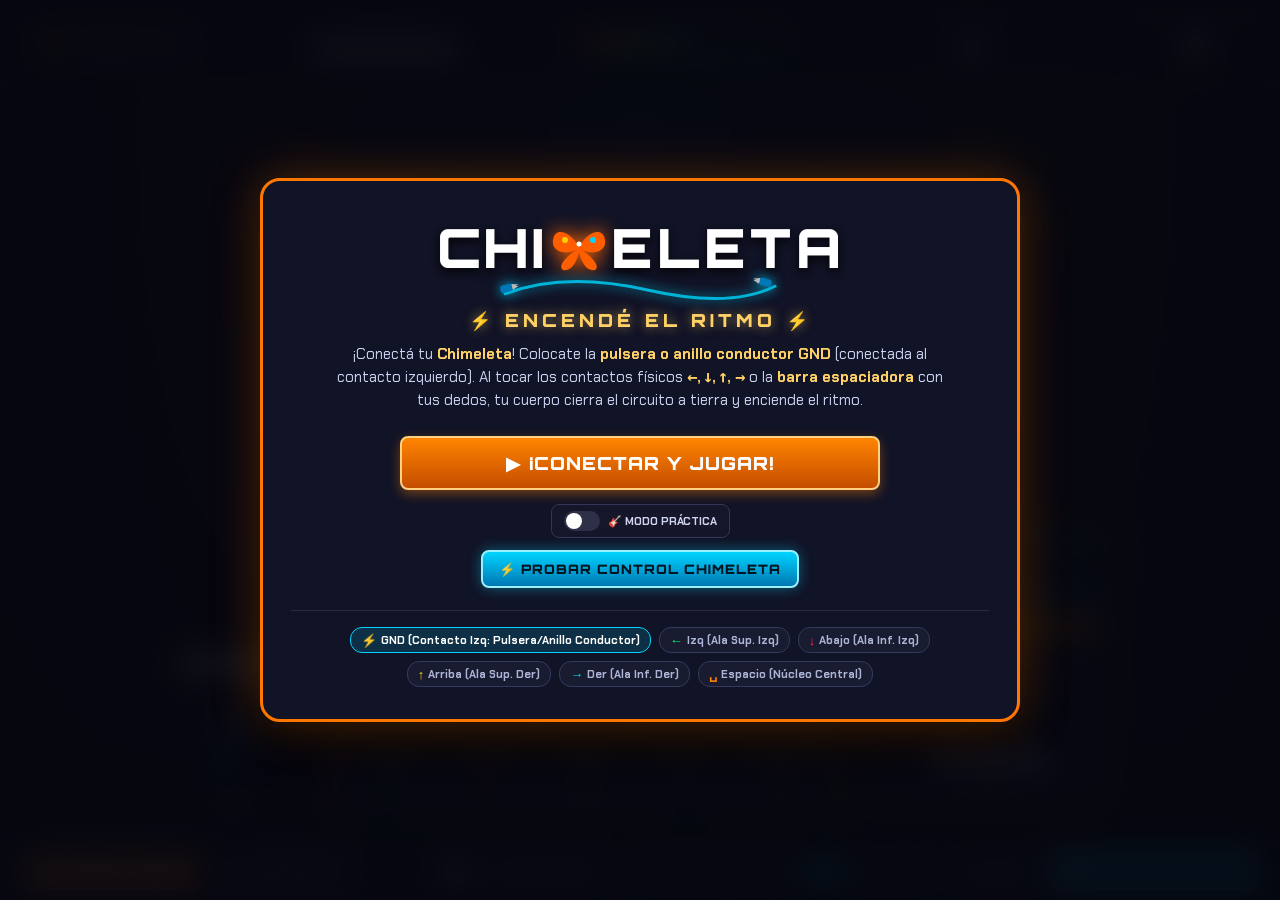
<file: index_old.html>
<!DOCTYPE html>
<html lang="es">
<head>
  <meta charset="UTF-8">
  <meta name="viewport" content="width=device-width, initial-scale=1.0, user-scalable=no">
  <title>Chimeleta: Encendé el ritmo - Videojuego Musical</title>
  <link rel="preconnect" href="https://fonts.googleapis.com">
  <link rel="preconnect" href="https://fonts.gstatic.com" crossorigin>
  <link href="https://fonts.googleapis.com/css2?family=Chakra+Petch:ital,wght@0,400;0,600;0,700;1,700&family=Fredoka:wght@500;600;700&family=Orbitron:wght@700;900&display=swap" rel="stylesheet">
  <link rel="stylesheet" href="style.css">
</head>
<body>

  <!-- CONTENEDOR PRINCIPAL DEL JUEGO -->
  <div id="game-app">

    <!-- PANTALLA DE INICIO / SPLASH SCREEN ("Chimeleta: Encendé el ritmo") -->
    <div id="start-screen" class="start-screen-overlay">
      <div class="start-card">
        <!-- Logo artesanal inspirado en Chimeleta (Mariposa + Resistencias + Pinzas Cocodrilo) -->
        <div class="logo-container">
          <div class="logo-title-wrap">
            <span class="logo-letter l-c">C</span>
            <span class="logo-letter l-h">
              <svg class="resistor-svg" viewBox="0 0 34 50">
                <rect x="14" y="2" width="6" height="46" fill="#888" rx="2"/>
                <rect x="9" y="8" width="16" height="34" fill="#deb887" rx="4"/>
                <rect x="9" y="14" width="16" height="4" fill="#e62020"/>
                <rect x="9" y="21" width="16" height="4" fill="#f0c000"/>
                <rect x="9" y="28" width="16" height="4" fill="#8b4513"/>
                <rect x="9" y="34" width="16" height="3" fill="#ffd700"/>
              </svg>
              H
            </span>
            <span class="logo-letter l-i">I</span>
            <!-- Mariposa como la M del logo -->
            <span class="logo-letter l-m">
              <svg class="butterfly-logo-icon" viewBox="0 0 60 50">
                <path d="M 30,25 C 22,10 6,4 4,18 C 2,30 18,34 28,27 C 18,34 8,44 14,48 C 22,50 28,40 30,30 C 32,40 38,50 46,48 C 52,44 42,34 32,27 C 42,34 58,30 56,18 C 54,4 38,10 30,25 Z" fill="#ff5e00"/>
                <circle cx="16" cy="18" r="3" fill="#ffd000"/>
                <circle cx="44" cy="18" r="3" fill="#00d4ff"/>
                <circle cx="30" cy="22" r="2.5" fill="#ffffff"/>
              </svg>
            </span>
            <span class="logo-letter l-e1">E</span>
            <span class="logo-letter l-l">L</span>
            <span class="logo-letter l-e2">E</span>
            <!-- T con pines y contactos tipo protoboard -->
            <span class="logo-letter l-t">
              <svg class="pcb-t-svg" viewBox="0 0 36 50">
                <rect x="4" y="6" width="28" height="8" rx="3" fill="#c27d38"/>
                <circle cx="8" cy="10" r="2" fill="#ffd700"/>
                <circle cx="18" cy="10" r="2" fill="#ffd700"/>
                <circle cx="28" cy="10" r="2" fill="#ffd700"/>
                <rect x="14" y="14" width="8" height="30" rx="3" fill="#c27d38"/>
                <circle cx="18" cy="24" r="2" fill="#ffd700"/>
                <circle cx="18" cy="38" r="2" fill="#ffd700"/>
              </svg>
              T
            </span>
            <span class="logo-letter l-a">A</span>
          </div>

          <!-- Cable y pinza cocodrilo decorativa que une el logo -->
          <svg class="decorative-clip-cable" viewBox="0 0 380 40">
            <path d="M 10,25 Q 90,-5 200,20 T 370,15" fill="none" stroke="#00b4d8" stroke-width="4" stroke-linecap="round"/>
            <!-- Pinza cocodrilo izquierda -->
            <g transform="translate(4, 20) rotate(-15)">
              <rect x="0" y="-5" width="16" height="10" rx="3" fill="#0077b6"/>
              <polygon points="16,-4 25,-1 16,1" fill="#bbb"/>
              <polygon points="16,4 25,1 16,-1" fill="#bbb"/>
            </g>
            <!-- Pinza cocodrilo derecha -->
            <g transform="translate(365, 12) rotate(15)">
              <rect x="-16" y="-5" width="16" height="10" rx="3" fill="#0077b6"/>
              <polygon points="-16,-4 -25,-1 -16,1" fill="#bbb"/>
              <polygon points="-16,4 -25,1 -16,-1" fill="#bbb"/>
            </g>
          </svg>

          <h2 class="logo-tagline">⚡ ENCENDÉ EL RITMO ⚡</h2>
        </div>

        <p class="start-description">
          ¡Conectá tu <strong>Chimeleta</strong>! Colocate la <strong>pulsera o anillo conductor GND</strong> (conectada al contacto izquierdo).
          Al tocar los contactos físicos <strong>←, ↓, ↑, →</strong> o la <strong>barra espaciadora</strong> con tus dedos, tu cuerpo cierra el circuito a tierra y enciende el ritmo.
        </p>

        <!-- Botones de Acción de Inicio -->
        <div class="start-actions">
          <button id="btn-start-game" class="arcade-btn btn-primary start-big-btn" tabindex="-1">
            <span class="btn-icon">▶</span> ¡CONECTAR Y JUGAR!
          </button>
          
          <div class="start-secondary-actions">
            <label class="toggle-control splash-toggle" title="Aprende sin riesgo de abucheo y a menor velocidad">
              <input type="checkbox" id="splash-practice-toggle" tabindex="-1">
              <span class="toggle-slider"></span>
              <span class="toggle-label">🎸 MODO PRÁCTICA</span>
            </label>

            <button id="btn-splash-open-test" class="arcade-btn btn-highlight" tabindex="-1">
              ⚡ PROBAR CONTROL CHIMELETA
            </button>
          </div>
        </div>

        <!-- Leyenda de los 5 contactos físicos + Masa GND -->
        <div class="start-contacts-legend">
          <div class="contact-pill c-gnd"><span class="k-arrow">⚡</span> GND (Contacto Izq: Pulsera/Anillo Conductor)</div>
          <div class="contact-pill c-green"><span class="k-arrow">←</span> Izq (Ala Sup. Izq)</div>
          <div class="contact-pill c-red"><span class="k-arrow">↓</span> Abajo (Ala Inf. Izq)</div>
          <div class="contact-pill c-yellow"><span class="k-arrow">↑</span> Arriba (Ala Sup. Der)</div>
          <div class="contact-pill c-blue"><span class="k-arrow">→</span> Der (Ala Inf. Der)</div>
          <div class="contact-pill c-orange"><span class="k-arrow">␣</span> Espacio (Núcleo Central)</div>
        </div>
      </div>
    </div>

    <!-- BARRA SUPERIOR / HUD ESTILO CHIMELETA -->
    <header id="hud">
      <!-- Marca discreta durante la partida -->
      <div class="hud-brand-mark">
        <svg class="brand-mini-butterfly" viewBox="0 0 32 26">
          <path d="M 16,13 C 12,5 4,2 2,10 C 1,16 9,18 15,14 C 9,18 4,24 8,26 C 12,27 15,22 16,16 C 17,22 20,27 24,26 C 28,24 23,18 17,14 C 23,18 31,16 30,10 C 28,2 20,5 16,13 Z" fill="#ff7700"/>
          <circle cx="16" cy="13" r="2" fill="#fff"/>
        </svg>
        <div class="brand-texts">
          <span class="brand-title">CHIMELETA</span>
          <span class="brand-sub">ENCENDÉ EL RITMO</span>
        </div>
      </div>

      <div class="hud-box score-box">
        <span class="hud-label">PUNTAJE</span>
        <span id="score-display" class="hud-value">000000</span>
      </div>

      <!-- MEDIDOR DE ENERGÍA CHIMELETA (Antes Rock Meter) -->
      <div class="hud-box rock-meter-box energy-box">
        <div class="energy-label-wrap">
          <span class="hud-label">ENERGÍA CHIMELETA</span>
          <span class="energy-bolt">⚡</span>
        </div>
        <div class="rock-meter-track energy-meter-track">
          <div id="rock-meter-fill" class="rock-meter-fill energy-meter-fill"></div>
          <div class="circuit-sparkles"></div>
        </div>
        <span id="rock-meter-status" class="meter-status-text energy-status-text">¡CHIMELETA CONECTADA!</span>
      </div>

      <div class="hud-box multiplier-box" id="multiplier-container">
        <span class="hud-label">CONEXIÓN</span>
        <div class="multi-indicator">
          <span id="multiplier-display" class="multiplier-value">1X</span>
          <div class="multiplier-ring">
            <svg viewBox="0 0 36 36" class="circular-chart">
              <path class="circle-bg" d="M18 2.0845 a 15.9155 15.9155 0 0 1 0 31.831 a 15.9155 15.9155 0 0 1 0 -31.831"/>
              <path id="multiplier-progress" class="circle-fill" stroke-dasharray="0, 100" d="M18 2.0845 a 15.9155 15.9155 0 0 1 0 31.831 a 15.9155 15.9155 0 0 1 0 -31.831"/>
            </svg>
          </div>
        </div>
      </div>

      <div class="hud-box streak-box">
        <span class="hud-label">RACHA / COMBO</span>
        <span id="streak-display" class="hud-value">0</span>
        <span id="max-streak-display" class="hud-subvalue">MÁX: 0</span>
      </div>
    </header>

    <!-- ÁREA DE JUEGO CENTRAL (ESCENARIO + COMPAÑEROS + PISTA 3D) -->
    <main id="stage">

      <!-- Efectos de Fondo de Escenario -->
      <div class="stage-lighting">
        <div class="spotlight left"></div>
        <div class="spotlight center"></div>
        <div class="spotlight right"></div>
        <div class="crowd-silhouette"></div>
      </div>

      <!-- Feedback Flotante (PERFECT, GREAT, MISS) -->
      <div id="feedback-display" class="feedback-container"></div>

      <!-- ESCENARIO CON HIGHWAY AL CENTRO Y CHIMELETA + PINZAS AL COSTADO -->
      <div class="stage-arena">

        <!-- LATERAL IZQUIERDO: Mascota Pinza Cocodrilo "Copi" -->
        <aside class="stage-side-dock dock-left">
          <div class="mascot-wrapper" id="mascot-copi-box">
            <div class="mascot-speech-bubble" id="copi-speech">¡Hacé contacto! ⚡</div>
            <!-- SVG Ilustración de la Pinza Cocodrilo Azul "Copi" -->
            <svg class="crocodile-mascot-svg" id="mascot-copi" viewBox="0 0 120 150">
              <!-- Cable flexible que viene de abajo -->
              <path d="M 60,145 Q 30,125 55,95" fill="none" stroke="#0077b6" stroke-width="8" stroke-linecap="round"/>
              <!-- Cuerpo / Manga de silicona azul de la pinza -->
              <path d="M 40,95 C 40,75 50,65 58,62 C 66,65 76,75 76,95 C 76,105 40,105 40,95 Z" fill="#0096c7" stroke="#023e8a" stroke-width="3"/>
              <!-- Mandíbula metálica superior con dientes -->
              <path d="M 50,62 L 50,30 L 56,22 L 62,30 L 62,62 Z" fill="#ced4da" stroke="#495057" stroke-width="2"/>
              <!-- Dientes de cocodrilo -->
              <polygon points="50,34 54,38 50,42" fill="#fff"/>
              <polygon points="50,46 54,50 50,54" fill="#fff"/>
              <polygon points="62,34 58,38 62,42" fill="#fff"/>
              <polygon points="62,46 58,50 62,54" fill="#fff"/>
              <!-- Remache / Eje de pivote -->
              <circle cx="58" cy="58" r="4" fill="#ffd166" stroke="#b07d10" stroke-width="1.5"/>
              <!-- Ojos tiernos saltones -->
              <g class="mascot-eyes">
                <circle cx="48" cy="74" r="8" fill="#ffffff" stroke="#023e8a" stroke-width="2"/>
                <circle cx="68" cy="74" r="8" fill="#ffffff" stroke="#023e8a" stroke-width="2"/>
                <circle class="pupil pupil-left" cx="49" cy="74" r="4" fill="#1d3557"/>
                <circle class="pupil pupil-right" cx="69" cy="74" r="4" fill="#1d3557"/>
                <circle cx="47" cy="72" r="1.5" fill="#ffffff"/>
                <circle cx="67" cy="72" r="1.5" fill="#ffffff"/>
              </g>
              <!-- Sonrisa simpática en la funda -->
              <path d="M 52,86 Q 58,92 64,86" fill="none" stroke="#023e8a" stroke-width="2.5" stroke-linecap="round"/>
            </svg>
            <span class="mascot-name">COPI</span>
          </div>
        </aside>

        <!-- CENTRO: PISTA 3D / HIGHWAY -->
        <div class="highway-perspective-wrapper">
          <div id="highway" class="highway">
            <!-- Fondo de la pista y líneas divisorias de carriles -->
            <div class="highway-grid">
              <div class="speed-lines"></div>
            </div>

            <!-- Carriles (5 Lanes) -->
            <div class="lanes-container">
              <div class="lane" data-lane="0" id="lane-0">
                <div class="lane-surface"></div>
              </div>
              <div class="lane" data-lane="1" id="lane-1">
                <div class="lane-surface"></div>
              </div>
              <div class="lane" data-lane="2" id="lane-2">
                <div class="lane-surface"></div>
              </div>
              <div class="lane" data-lane="3" id="lane-3">
                <div class="lane-surface"></div>
              </div>
              <div class="lane" data-lane="4" id="lane-4">
                <div class="lane-surface"></div>
              </div>
            </div>

            <!-- Capa de Notas que caen -->
            <div id="notes-container" class="notes-container"></div>

            <!-- Línea de Ejecución / Hit Line -->
            <div id="hit-line" class="hit-line">
              <div class="hit-line-glow"></div>
              <div class="hit-line-bar"></div>
            </div>

            <!-- BOTONES RECEPTORES COMO CONTACTOS FÍSICOS Y CABLES CON PINZAS -->
            <div class="fret-targets-container">
              
              <!-- Carril 0: Izquierda (Verde) -->
              <div class="fret-target fret-green" data-lane="0" id="fret-0">
                <div class="fret-gem conductive-pad pad-green">
                  <div class="copper-rim"></div>
                  <div class="contact-rivet"></div>
                  <span class="key-icon">←</span>
                  <span class="key-sublabel">IZQ</span>
                </div>
                <!-- Cable y Pinza Cocodrilo conectada al receptor -->
                <div class="fret-cable-attachment cable-green">
                  <svg class="attachment-clip-svg" viewBox="0 0 24 38">
                    <!-- Pinza clamp -->
                    <rect x="7" y="0" width="10" height="18" rx="3" fill="#2d6a4f"/>
                    <path d="M 5,0 L 19,0 L 12,6 Z" fill="#d8d8d8"/>
                    <circle cx="12" cy="9" r="2" fill="#ffd166"/>
                    <!-- Cable saliente -->
                    <path d="M 12,18 Q 14,28 10,38" fill="none" stroke="#00ff73" stroke-width="4" stroke-linecap="round"/>
                  </svg>
                </div>
                <div class="fret-flare"></div>
              </div>

              <!-- Carril 1: Abajo (Rojo) -->
              <div class="fret-target fret-red" data-lane="1" id="fret-1">
                <div class="fret-gem conductive-pad pad-red">
                  <div class="copper-rim"></div>
                  <div class="contact-rivet"></div>
                  <span class="key-icon">↓</span>
                  <span class="key-sublabel">ABA</span>
                </div>
                <div class="fret-cable-attachment cable-red">
                  <svg class="attachment-clip-svg" viewBox="0 0 24 38">
                    <rect x="7" y="0" width="10" height="18" rx="3" fill="#9d0208"/>
                    <path d="M 5,0 L 19,0 L 12,6 Z" fill="#d8d8d8"/>
                    <circle cx="12" cy="9" r="2" fill="#ffd166"/>
                    <path d="M 12,18 Q 9,28 14,38" fill="none" stroke="#ff2a55" stroke-width="4" stroke-linecap="round"/>
                  </svg>
                </div>
                <div class="fret-flare"></div>
              </div>

              <!-- Carril 2: Arriba (Amarillo) -->
              <div class="fret-target fret-yellow" data-lane="2" id="fret-2">
                <div class="fret-gem conductive-pad pad-yellow">
                  <div class="copper-rim"></div>
                  <div class="contact-rivet"></div>
                  <span class="key-icon">↑</span>
                  <span class="key-sublabel">ARR</span>
                </div>
                <div class="fret-cable-attachment cable-yellow">
                  <svg class="attachment-clip-svg" viewBox="0 0 24 38">
                    <rect x="7" y="0" width="10" height="18" rx="3" fill="#d4a373"/>
                    <path d="M 5,0 L 19,0 L 12,6 Z" fill="#d8d8d8"/>
                    <circle cx="12" cy="9" r="2" fill="#b07d10"/>
                    <path d="M 12,18 Q 15,26 11,38" fill="none" stroke="#ffea00" stroke-width="4" stroke-linecap="round"/>
                  </svg>
                </div>
                <div class="fret-flare"></div>
              </div>

              <!-- Carril 3: Derecha (Azul) -->
              <div class="fret-target fret-blue" data-lane="3" id="fret-3">
                <div class="fret-gem conductive-pad pad-blue">
                  <div class="copper-rim"></div>
                  <div class="contact-rivet"></div>
                  <span class="key-icon">→</span>
                  <span class="key-sublabel">DER</span>
                </div>
                <div class="fret-cable-attachment cable-blue">
                  <svg class="attachment-clip-svg" viewBox="0 0 24 38">
                    <rect x="7" y="0" width="10" height="18" rx="3" fill="#03045e"/>
                    <path d="M 5,0 L 19,0 L 12,6 Z" fill="#d8d8d8"/>
                    <circle cx="12" cy="9" r="2" fill="#ffd166"/>
                    <path d="M 12,18 Q 10,27 15,38" fill="none" stroke="#00e1ff" stroke-width="4" stroke-linecap="round"/>
                  </svg>
                </div>
                <div class="fret-flare"></div>
              </div>

              <!-- Carril 4: Espacio (Naranja) -->
              <div class="fret-target fret-orange" data-lane="4" id="fret-4">
                <div class="fret-gem space-gem conductive-pad pad-orange">
                  <div class="copper-rim"></div>
                  <div class="contact-rivet"></div>
                  <span class="key-icon">␣</span>
                  <span class="key-sublabel">ESPACIO</span>
                </div>
                <div class="fret-cable-attachment cable-orange">
                  <svg class="attachment-clip-svg" viewBox="0 0 24 38">
                    <rect x="7" y="0" width="10" height="18" rx="3" fill="#c75100"/>
                    <path d="M 5,0 L 19,0 L 12,6 Z" fill="#d8d8d8"/>
                    <circle cx="12" cy="9" r="2" fill="#ffd166"/>
                    <path d="M 12,18 Q 13,29 12,38" fill="none" stroke="#ff8400" stroke-width="4" stroke-linecap="round"/>
                  </svg>
                </div>
                <div class="fret-flare"></div>
              </div>

            </div>

            <!-- Canvas para chispas y partículas de impacto -->
          </div>
        </div>

        <!-- LATERAL DERECHO: Chimeleta Ilustrada Interactiva + Pinza Dili -->
        <aside class="stage-side-dock dock-right">
          
          <!-- TARJETA COMPAÑERA CHIMELETA INTERACTIVA -->
          <div class="chimeleta-companion-card" id="chimeleta-card">
            <div class="companion-header">
              <span class="companion-led" id="chimeleta-main-led"></span>
              <span class="companion-title">CHIMELETA</span>
              <span class="companion-state-badge" id="chimeleta-state-badge">CONECTADA</span>
            </div>

            <!-- ILUSTRACIÓN VECTORIAL DE CHIMELETA (Basada en las fotos reales del dispositivo) -->
            <!-- ILUSTRACIÓN VECTORIAL DE CHIMELETA (Fiel a la placa física y diagrama oficial) -->
            <div class="chimeleta-illustration-wrapper">
             
            </div>

            <!-- Indicador de Pulsera GND conectada -->
            <div class="gnd-indicator-badge" title="La pulsera o anillo conductor va conectado a la toma GND izquierda y cierra el circuito al tocar las teclas">
              <span class="gnd-icon">⚡</span>
              <span class="gnd-text">PULSERA GND: CONTACTO IZQ</span>
            </div>

            <!-- Efecto de Celebración de Chimeleta -->
            <div id="chimeleta-celebration-badge" class="celebration-badge hidden">
              ¡CHIMELETA ENCENDIDA! 🎉
            </div>

            <!-- Mascota Pinza Cocodrilo Amarilla "Dili" -->
            <div class="mascot-wrapper" id="mascot-dili-box">
              <svg class="crocodile-mascot-svg" id="mascot-dili" viewBox="0 0 120 130">
                <path d="M 60,125 Q 85,110 65,85" fill="none" stroke="#e09f3e" stroke-width="8" stroke-linecap="round"/>
                <path d="M 40,85 C 40,65 50,55 58,52 C 66,55 76,65 76,85 C 76,95 40,95 40,85 Z" fill="#ffb703" stroke="#b07d10" stroke-width="3"/>
                <path d="M 50,52 L 50,22 L 56,14 L 62,22 L 62,52 Z" fill="#ced4da" stroke="#495057" stroke-width="2"/>
                <polygon points="50,26 54,30 50,34" fill="#fff"/>
                <polygon points="62,26 58,30 62,34" fill="#fff"/>
                <circle cx="58" cy="48" r="4" fill="#d90429" stroke="#590d22" stroke-width="1.5"/>
                <g class="mascot-eyes">
                  <circle cx="48" cy="65" r="7.5" fill="#ffffff" stroke="#b07d10" stroke-width="2"/>
                  <circle cx="68" cy="65" r="7.5" fill="#ffffff" stroke="#b07d10" stroke-width="2"/>
                  <circle class="pupil pupil-left" cx="49" cy="65" r="3.5" fill="#000"/>
                  <circle class="pupil pupil-right" cx="69" cy="65" r="3.5" fill="#000"/>
                  <circle cx="47" cy="63" r="1.5" fill="#ffffff"/>
                  <circle cx="67" cy="63" r="1.5" fill="#ffffff"/>
                </g>
                <path d="M 52,76 Q 58,82 64,76" fill="none" stroke="#7f4f00" stroke-width="2.5" stroke-linecap="round"/>
              </svg>
              <div class="mascot-speech-bubble" id="dili-speech">¡Qué buen ritmo! 🎶</div>
              <span class="mascot-name">DILI</span>
            </div>

          </div>
        </aside>

      </div>
    </main>

    <!-- PANEL INFERIOR DE CONTROLES Y MODOS -->
    <footer id="control-panel">
      <div class="panel-group game-actions">
        <button id="btn-play-pause" class="arcade-btn btn-primary" tabindex="-1">
          <span class="btn-icon">▶</span>
          <span id="btn-play-text">INICIAR JUEGO</span>
        </button>
        <button id="btn-restart" class="arcade-btn btn-secondary" tabindex="-1">
          <span class="btn-icon">↺</span> REINICIAR
        </button>
      </div>

      <div class="panel-group game-settings">
        <!-- Modo de práctica -->
        <label class="toggle-control" title="En modo práctica no hay fallo y la velocidad es cómoda para aprender">
          <input type="checkbox" id="practice-mode-toggle" tabindex="-1">
          <span class="toggle-slider"></span>
          <span class="toggle-label">🎸 MODO PRÁCTICA</span>
        </label>

        <!-- Selector de velocidad -->
        <div class="speed-selector">
          <span class="selector-label">VELOCIDAD:</span>
          <div class="speed-buttons">
            <button class="speed-btn" data-speed="0.6" tabindex="-1">0.6x</button>
            <button class="speed-btn" data-speed="0.8" tabindex="-1">0.8x</button>
            <button class="speed-btn active" data-speed="1.0" tabindex="-1">1.0x</button>
            <button class="speed-btn" data-speed="1.3" tabindex="-1">1.3x</button>
            <button class="speed-btn" data-speed="1.6" tabindex="-1">1.6x</button>
          </div>
        </div>

        <!-- Botón Audio -->
        <button id="btn-sound-toggle" class="arcade-btn btn-small" tabindex="-1" title="Sonido Sintetizador Retro">
          🔊 AUDIO
        </button>

        <!-- Botón Pantalla de Prueba Chimeleta -->
        <button id="btn-open-test" class="arcade-btn btn-highlight" tabindex="-1">
          ⚡ TEST CHIMELETA
        </button>
      </div>
    </footer>

    <!-- MODAL / PANTALLA DE PRUEBA DE CONTACTOS (CHIMELETA HARDWARE TEST) -->
    <div id="test-modal" class="modal-overlay hidden">
      <div class="modal-card">
        <div class="modal-header">
          <h2>⚡ BANCO DE PRUEBA: CONTROL CHIMELETA</h2>
          <button id="btn-close-test" class="modal-close-btn" tabindex="-1">&times;</button>
        </div>
        
        <div class="modal-body">
          <p class="test-instructions">
            Colocate la <strong>pulsera o anillo conductor GND</strong> (conectada al contacto izquierdo de tu Chimeleta).
            Al tocar cualquiera de los 5 contactos físicos (<strong>←, ↓, ↑, →</strong> o <strong>Espacio</strong>) o tu teclado, tu propio cuerpo cerrará el circuito a tierra iluminando cada carril al instante.
            Podés tocar varios contactos a la vez (acordes) y se ignora la repetición automática del sistema operativo.
          </p>

          <!-- Visualizador de Carriles en Prueba -->
          <div class="test-lanes-grid">
            <div class="test-sensor-box sensor-green" id="sensor-0">
              <div class="sensor-indicator"></div>
              <div class="sensor-key">← Flecha Izq</div>
              <div class="sensor-lane-name">Ala Sup. Izquierda (Verde)</div>
              <div class="sensor-state" id="sensor-state-0">INACTIVO</div>
              <div class="sensor-count">Toques: <span id="sensor-count-0">0</span></div>
            </div>

            <div class="test-sensor-box sensor-red" id="sensor-1">
              <div class="sensor-indicator"></div>
              <div class="sensor-key">↓ Flecha Abajo</div>
              <div class="sensor-lane-name">Centro Inferior (Rojo)</div>
              <div class="sensor-state" id="sensor-state-1">INACTIVO</div>
              <div class="sensor-count">Toques: <span id="sensor-count-1">0</span></div>
            </div>

            <div class="test-sensor-box sensor-yellow" id="sensor-2">
              <div class="sensor-indicator"></div>
              <div class="sensor-key">↑ Flecha Arriba</div>
              <div class="sensor-lane-name">Centro Superior (Amarillo)</div>
              <div class="sensor-state" id="sensor-state-2">INACTIVO</div>
              <div class="sensor-count">Toques: <span id="sensor-count-2">0</span></div>
            </div>

            <div class="test-sensor-box sensor-blue" id="sensor-3">
              <div class="sensor-indicator"></div>
              <div class="sensor-key">→ Flecha Der</div>
              <div class="sensor-lane-name">Ala Sup. Derecha (Azul)</div>
              <div class="sensor-state" id="sensor-state-3">INACTIVO</div>
              <div class="sensor-count">Toques: <span id="sensor-count-3">0</span></div>
            </div>

            <div class="test-sensor-box sensor-orange" id="sensor-4">
              <div class="sensor-indicator"></div>
              <div class="sensor-key">␣ Barra Espacio</div>
              <div class="sensor-lane-name">Ala Inf. Derecha (Naranja)</div>
              <div class="sensor-state" id="sensor-state-4">INACTIVO</div>
              <div class="sensor-count">Toques: <span id="sensor-count-4">0</span></div>
            </div>
          </div>

          <!-- Diagnóstico en tiempo real -->
          <div class="test-diagnostic-bar">
            <div class="diag-item">
              <span class="diag-label">Pulsaciones Simultáneas:</span>
              <span id="simultaneous-count" class="diag-value">0</span>
            </div>
            <div class="diag-item">
              <span class="diag-label">Último Acorde Detectado:</span>
              <span id="last-chord-detected" class="diag-value">Ninguno</span>
            </div>
            <div class="diag-item">
              <span class="diag-label">Toma GND (Masa):</span>
              <span class="diag-value safe-status">BORNE IZQ (Pulsera)</span>
            </div>
            <div class="diag-item">
              <span class="diag-label">Repetición OS:</span>
              <span class="diag-value safe-status">FILTRADA</span>
            </div>
          </div>

          <div class="test-footer-actions">
            <button id="btn-reset-test-counts" class="arcade-btn btn-secondary" tabindex="-1">REINICIAR CONTADORES</button>
            <button id="btn-return-game" class="arcade-btn btn-primary" tabindex="-1">VOLVER AL ESCENARIO</button>
          </div>
        </div>
      </div>
    </div>

    <!-- PANTALLA DE RESULTADOS / CELEBRACIÓN FINAL -->
    <div id="results-modal" class="modal-overlay hidden">
      <div class="modal-card results-card">
        
        <!-- Ilustración de Mariposa Celebrando -->
        <div class="results-celebration-graphic">
          <svg class="results-butterfly-svg" viewBox="0 0 100 85">
            <path d="M 50,40 C 35,15 10,8 6,28 C 3,46 28,52 46,42 C 30,52 14,68 22,74 C 34,78 44,62 48,46 C 52,62 62,78 74,74 C 82,68 66,52 50,42 C 68,52 93,46 90,28 C 86,8 61,15 50,40 Z" fill="#ff7700"/>
            <circle cx="50" cy="38" r="4" fill="#ffd166"/>
          </svg>
          <div class="results-sparks">⚡ ✨ ⚡</div>
        </div>

        <h2 class="results-title" id="results-title-text">¡CIRCUITO TOTALMENTE CONECTADO!</h2>
        <p class="results-subtitle" id="results-subtitle-text">¡Chimeleta encendió todo su ritmo con tu energía!</p>

        <div class="results-rank-wrap">
          <span class="rank-label">RANGO DE CONEXIÓN</span>
          <div class="results-rank" id="final-rank">S</div>
        </div>

        <div class="results-stats">
          <div class="stat-row">
            <span>PUNTAJE FINAL:</span>
            <strong id="final-score">0</strong>
          </div>
          <div class="stat-row">
            <span>MÁXIMA RACHA:</span>
            <strong id="final-streak">0</strong>
          </div>
          <div class="stat-row">
            <span>CONEXIONES PERFECTAS:</span>
            <strong id="final-perfect" class="c-perfect">0</strong>
          </div>
          <div class="stat-row">
            <span>CONEXIONES BUENAS:</span>
            <strong id="final-good" class="c-good">0</strong>
          </div>
          <div class="stat-row">
            <span>DESCONEXIONES (FALLOS):</span>
            <strong id="final-misses" class="c-miss">0</strong>
          </div>
          <div class="stat-row">
            <span>PRECISIÓN DE CONTACTO:</span>
            <strong id="final-accuracy">100%</strong>
          </div>
        </div>

        <div class="results-actions">
          <button id="btn-play-again" class="arcade-btn btn-primary start-big-btn" tabindex="-1">
            🔄 ¡VOLVER A CONECTAR Y JUGAR!
          </button>
        </div>
      </div>
    </div>

  </div>

  <script src="game.js"></script>
</body>
</html>
</file>
<file: style.css>
/* ==========================================================================
   CHIMELETA: ENCENDÉ EL RITMO - IDENTIDAD VISUAL Y ESTILOS DE JUEGO
   Estética alegre, musical, artesanal (maker) y arcade
   ========================================================================== */

:root {
  --color-green: #00ff73;
  --color-green-glow: rgba(0, 255, 115, 0.6);
  --color-red: #ff2a55;
  --color-red-glow: rgba(255, 42, 85, 0.6);
  --color-yellow: #ffea00;
  --color-yellow-glow: rgba(255, 234, 0, 0.6);
  --color-blue: #00e1ff;
  --color-blue-glow: rgba(0, 225, 255, 0.6);
  --color-orange: #ff8400;
  --color-orange-glow: rgba(255, 132, 0, 0.6);

  --color-copper: #d4af37;
  --color-chimeleta-orange: #ff6200;

  --font-arcade: 'Orbitron', -apple-system, sans-serif;
  --font-rock: 'Chakra Petch', sans-serif;
  --font-friendly: 'Fredoka', cursive, sans-serif;

  --highway-angle: 52deg;
  --highway-width: 520px;
}

* {
  margin: 0;
  padding: 0;
  box-sizing: border-box;
  user-select: none;
  -webkit-user-select: none;
}

html, body {
  width: 100%;
  height: 100%;
  overflow: hidden;
  background-color: #070811;
  color: #ffffff;
  font-family: var(--font-rock);
}

#game-app {
  display: flex;
  flex-direction: column;
  width: 100vw;
  height: 100vh;
  position: relative;
  background: radial-gradient(circle at 50% 25%, #16182e 0%, #080812 75%, #020306 100%);
  overflow: hidden;
}

/* ==========================================================================
   PANTALLA DE INICIO (SPLASH SCREEN / "CHIMELETA: ENCENDÉ EL RITMO")
   ========================================================================== */
.start-screen-overlay {
  position: fixed;
  top: 0;
  left: 0;
  width: 100%;
  height: 100%;
  background: rgba(6, 7, 15, 0.94);
  backdrop-filter: blur(14px);
  z-index: 200;
  display: flex;
  justify-content: center;
  align-items: center;
  transition: opacity 0.3s ease, visibility 0.3s ease;
}

.start-screen-overlay.hidden {
  opacity: 0;
  visibility: hidden;
  pointer-events: none;
}

.start-card {
  background: #111326;
  border: 3px solid #ff7700;
  border-radius: 20px;
  max-width: 760px;
  width: 90%;
  padding: 32px 28px;
  display: flex;
  flex-direction: column;
  align-items: center;
  text-align: center;
  box-shadow: 0 0 50px rgba(255, 119, 0, 0.3), 0 20px 40px rgba(0,0,0,0.8);
  animation: pop-in 0.35s cubic-bezier(0.18, 0.89, 0.32, 1.28);
}

@keyframes pop-in {
  0% { transform: scale(0.9); opacity: 0; }
  100% { transform: scale(1); opacity: 1; }
}

/* LOGO ARTESANAL CHIMELETA */
.logo-container {
  display: flex;
  flex-direction: column;
  align-items: center;
  position: relative;
  margin-bottom: 12px;
}

.logo-title-wrap {
  display: flex;
  align-items: center;
  gap: 2px;
  font-family: var(--font-arcade);
  font-weight: 900;
  font-size: 54px;
  letter-spacing: 3px;
  color: #ffffff;
  text-shadow: 0 4px 10px rgba(0,0,0,0.8);
}

.logo-letter {
  position: relative;
  display: inline-flex;
  align-items: center;
  justify-content: center;
}

.l-h {
  position: relative;
  width: 44px;
  height: 56px;
}
.resistor-svg {
  position: absolute;
  top: 0;
  left: 5px;
  width: 34px;
  height: 54px;
  z-index: -1;
  opacity: 0.95;
}

.l-m {
  width: 60px;
  height: 50px;
  display: flex;
  align-items: center;
  justify-content: center;
}
.butterfly-logo-icon {
  width: 100%;
  height: 100%;
  filter: drop-shadow(0 0 10px #ff6600);
  animation: butterfly-float 3s ease-in-out infinite alternate;
}

@keyframes butterfly-float {
  0% { transform: translateY(0) rotate(0deg); }
  100% { transform: translateY(-4px) rotate(2deg); }
}

.l-t {
  position: relative;
  width: 44px;
  height: 56px;
}
.pcb-t-svg {
  position: absolute;
  top: 2px;
  left: 4px;
  width: 36px;
  height: 52px;
  z-index: -1;
  opacity: 0.9;
}

.decorative-clip-cable {
  width: 340px;
  height: 30px;
  margin-top: -6px;
  filter: drop-shadow(0 0 6px #00b4d8);
}

.logo-tagline {
  font-family: var(--font-arcade);
  font-size: 18px;
  font-weight: 900;
  letter-spacing: 4px;
  color: #ffd166;
  margin-top: 4px;
  text-shadow: 0 0 12px rgba(255, 209, 102, 0.6);
}

.start-description {
  font-size: 15px;
  color: #ccd2f0;
  line-height: 1.55;
  max-width: 620px;
  margin-bottom: 24px;
}
.start-description strong {
  color: #ffd166;
}

.start-actions {
  display: flex;
  flex-direction: column;
  gap: 14px;
  align-items: center;
  width: 100%;
  max-width: 480px;
}

.start-big-btn {
  font-size: 18px !important;
  padding: 14px 28px !important;
  width: 100%;
  justify-content: center;
  letter-spacing: 2px;
}

.start-secondary-actions {
  display: flex;
  gap: 12px;
  align-items: center;
  justify-content: center;
  flex-wrap: wrap;
}

.start-contacts-legend {
  display: flex;
  flex-wrap: wrap;
  justify-content: center;
  gap: 8px;
  margin-top: 22px;
  padding-top: 16px;
  border-top: 1px solid rgba(255, 255, 255, 0.1);
  width: 100%;
}

.contact-pill {
  font-size: 11px;
  font-weight: 700;
  padding: 4px 10px;
  border-radius: 12px;
  background: #191b30;
  border: 1px solid #363a5e;
  color: #adb5d6;
  display: flex;
  align-items: center;
  gap: 4px;
}
.contact-pill .k-arrow {
  font-family: var(--font-arcade);
  font-weight: 900;
  font-size: 13px;
}
.c-green .k-arrow { color: var(--color-green); }
.c-red .k-arrow { color: var(--color-red); }
.c-yellow .k-arrow { color: var(--color-yellow); }
.c-blue .k-arrow { color: var(--color-blue); }
.c-orange .k-arrow { color: var(--color-orange); }
.c-gnd {
  border-color: #00d4ff;
  background: rgba(0, 212, 255, 0.15);
  color: #ffffff;
}
.c-gnd .k-arrow { color: #00d4ff; }

/* ==========================================================================
   HUD SUPERIOR Y MARCA DISCRETA EN PARTIDA
   ========================================================================== */
#hud {
  display: flex;
  justify-content: space-between;
  align-items: center;
  padding: 10px 24px;
  background: linear-gradient(180deg, rgba(10, 11, 23, 0.98) 0%, rgba(10, 11, 23, 0.75) 80%, transparent 100%);
  border-bottom: 2px solid rgba(255, 119, 0, 0.2);
  z-index: 50;
  backdrop-filter: blur(8px);
}

/* MARCA DISCRETA EN JUEGO */
.hud-brand-mark {
  display: flex;
  align-items: center;
  gap: 10px;
  background: rgba(25, 27, 46, 0.65);
  padding: 6px 14px;
  border-radius: 20px;
  border: 1px solid rgba(255, 119, 0, 0.35);
}

.brand-mini-butterfly {
  width: 24px;
  height: 20px;
  filter: drop-shadow(0 0 6px #ff7700);
}

.brand-texts {
  display: flex;
  flex-direction: column;
}

.brand-title {
  font-family: var(--font-arcade);
  font-weight: 900;
  font-size: 12px;
  letter-spacing: 2px;
  color: #ffaa00;
}

.brand-sub {
  font-size: 9px;
  font-weight: 700;
  letter-spacing: 1.5px;
  color: #9ea8d1;
}

.hud-box {
  display: flex;
  flex-direction: column;
  align-items: center;
  min-width: 110px;
}

.hud-label {
  font-family: var(--font-arcade);
  font-size: 10px;
  letter-spacing: 2px;
  color: #8e95b3;
  margin-bottom: 2px;
}

.hud-value {
  font-family: var(--font-arcade);
  font-size: 26px;
  font-weight: 900;
  color: #ffffff;
  letter-spacing: 2px;
  text-shadow: 0 0 10px rgba(255, 255, 255, 0.4);
}

.hud-subvalue {
  font-size: 11px;
  color: #ffd242;
  font-weight: 700;
}

/* MEDIDOR DE ENERGÍA CHIMELETA (Reemplazo del Rock Meter) */
.energy-box {
  min-width: 240px;
}

.energy-label-wrap {
  display: flex;
  align-items: center;
  gap: 5px;
}
.energy-bolt {
  font-size: 12px;
  color: #ffd000;
  animation: pulse-bolt 1.2s infinite alternate;
}
@keyframes pulse-bolt {
  0% { transform: scale(1); filter: drop-shadow(0 0 2px #ffbb00); }
  100% { transform: scale(1.3); filter: drop-shadow(0 0 8px #ff7700); }
}

.energy-meter-track {
  width: 100%;
  height: 16px;
  background: #131526;
  border-radius: 10px;
  border: 2px solid #3c426b;
  position: relative;
  overflow: hidden;
  box-shadow: inset 0 2px 6px rgba(0,0,0,0.9);
}

.energy-meter-fill {
  width: 50%;
  height: 100%;
  background: linear-gradient(90deg, #ff2a55 0%, #ffea00 50%, #00ff73 85%, #00e1ff 100%);
  transition: width 0.15s ease-out;
  border-radius: 8px;
  box-shadow: 0 0 12px rgba(0, 255, 115, 0.7);
}

.energy-status-text {
  font-family: var(--font-arcade);
  font-size: 11px;
  margin-top: 3px;
  color: #00ff88;
  letter-spacing: 1.5px;
  font-weight: 700;
  text-shadow: 0 0 8px rgba(0, 255, 136, 0.7);
}

/* MULTIPLICADOR CON ANILLO CIRCULAR */
.multi-indicator {
  position: relative;
  width: 50px;
  height: 50px;
  display: flex;
  align-items: center;
  justify-content: center;
}

.multiplier-value {
  font-family: var(--font-arcade);
  font-size: 19px;
  font-weight: 900;
  color: #ffffff;
  z-index: 2;
  text-shadow: 0 0 8px rgba(255, 255, 255, 0.8);
}

.multiplier-box.on-fire .multiplier-value {
  color: #ffe600;
  animation: pulse-fire 0.6s infinite alternate;
}

.multiplier-ring {
  position: absolute;
  top: 0;
  left: 0;
  width: 100%;
  height: 100%;
}
.circular-chart {
  display: block;
  width: 100%;
  height: 100%;
}
.circle-bg {
  fill: none;
  stroke: rgba(255, 255, 255, 0.12);
  stroke-width: 3.5;
}
.circle-fill {
  fill: none;
  stroke: #00d4ff;
  stroke-width: 3.8;
  stroke-linecap: round;
  transition: stroke-dasharray 0.15s ease;
}
.multiplier-box.on-fire .circle-fill {
  stroke: #ff9900;
  filter: drop-shadow(0 0 6px #ff5500);
}

/* ==========================================================================
   ESCENARIO Y ARENA (HIGHWAY AL CENTRO + COMPAÑEROS AL COSTADO)
   ========================================================================== */
#stage {
  flex: 1;
  position: relative;
  display: flex;
  justify-content: center;
  align-items: flex-end;
  overflow: hidden;
}

.stage-lighting {
  position: absolute;
  top: 0;
  left: 0;
  width: 100%;
  height: 100%;
  pointer-events: none;
  overflow: hidden;
}

.spotlight {
  position: absolute;
  top: -20%;
  width: 300px;
  height: 130%;
  opacity: 0.16;
  filter: blur(50px);
  transform-origin: top center;
  animation: sweep 6s ease-in-out infinite alternate;
}
.spotlight.left {
  left: 8%;
  background: radial-gradient(ellipse at top, #ff6600 0%, transparent 70%);
}
.spotlight.center {
  left: 50%;
  transform: translateX(-50%);
  background: radial-gradient(ellipse at top, #00d4ff 0%, transparent 70%);
  animation-duration: 4.5s;
}
.spotlight.right {
  right: 8%;
  background: radial-gradient(ellipse at top, #ffea00 0%, transparent 70%);
  animation-delay: 1.5s;
}

@keyframes sweep {
  0% { transform: rotate(-15deg); opacity: 0.1; }
  100% { transform: rotate(15deg); opacity: 0.24; }
}

.crowd-silhouette {
  position: absolute;
  bottom: 0;
  left: 0;
  width: 100%;
  height: 90px;
  background: linear-gradient(0deg, #05050b 60%, transparent 100%);
  opacity: 0.8;
  pointer-events: none;
}

.stage-arena {
  display: flex;
  justify-content: center;
  align-items: flex-end;
  width: 100%;
  height: 100%;
  position: relative;
  gap: 20px;
  padding: 0 10px;
}

/* ==========================================================================
   LATERALES / DOCKS FUERA DE LA PISTA (MASCOTAS Y CHIMELETA)
   ========================================================================== */
.stage-side-dock {
  display: flex;
  flex-direction: column;
  justify-content: flex-end;
  align-items: center;
  z-index: 25;
  padding-bottom: 30px;
  pointer-events: auto;
}

.dock-left {
  width: 140px;
}
.dock-right {
  width: 250px;
}

/* MASCOTAS PINZAS COCODRILO ("COPI" Y "DILI") */
.mascot-wrapper {
  display: flex;
  flex-direction: column;
  align-items: center;
  position: relative;
  animation: mascot-bob 3.2s ease-in-out infinite alternate;
}

@keyframes mascot-bob {
  0% { transform: translateY(0); }
  100% { transform: translateY(-8px); }
}

.crocodile-mascot-svg {
  width: 90px;
  height: 110px;
  filter: drop-shadow(0 6px 12px rgba(0,0,0,0.6));
  transition: transform 0.15s cubic-bezier(0.18, 0.89, 0.32, 1.28);
}

.mascot-wrapper.jaw-snap .crocodile-mascot-svg {
  transform: scale(1.12) rotate(-5deg);
}

.mascot-name {
  font-family: var(--font-arcade);
  font-size: 11px;
  font-weight: 900;
  letter-spacing: 1.5px;
  color: #ffd166;
  margin-top: 4px;
}

.mascot-speech-bubble {
  background: #ffffff;
  color: #0b0c14;
  font-family: var(--font-friendly);
  font-weight: 700;
  font-size: 11px;
  padding: 5px 9px;
  border-radius: 12px;
  margin-bottom: 6px;
  box-shadow: 0 4px 10px rgba(0,0,0,0.5);
  position: relative;
  white-space: nowrap;
  opacity: 0.95;
  transition: transform 0.15s ease;
}

.mascot-speech-bubble::after {
  content: '';
  position: absolute;
  bottom: -5px;
  left: 50%;
  transform: translateX(-50%);
  border-width: 5px 5px 0;
  border-style: solid;
  border-color: #ffffff transparent;
}

/* ==========================================================================
   TARJETA COMPAÑERA ILUSTRADA DE CHIMELETA (LATERAL DERECHO)
   ========================================================================== */
.chimeleta-companion-card {
  background: rgba(18, 20, 38, 0.92);
  border: 2px solid #ff7700;
  border-radius: 18px;
  padding: 12px 14px;
  display: flex;
  flex-direction: column;
  align-items: center;
  box-shadow: 0 0 25px rgba(255, 119, 0, 0.25), 0 10px 20px rgba(0,0,0,0.7);
  backdrop-filter: blur(10px);
  width: 100%;
}

.companion-header {
  display: flex;
  align-items: center;
  justify-content: space-between;
  width: 100%;
  margin-bottom: 6px;
  padding-bottom: 6px;
  border-bottom: 1px solid rgba(255, 119, 0, 0.2);
}

.companion-led {
  width: 10px;
  height: 10px;
  border-radius: 50%;
  background: #00ff88;
  box-shadow: 0 0 10px #00ff88;
  animation: led-blink 1.8s infinite;
}
@keyframes led-blink {
  0%, 100% { opacity: 1; }
  50% { opacity: 0.4; }
}

.companion-title {
  font-family: var(--font-arcade);
  font-size: 11px;
  font-weight: 900;
  letter-spacing: 1.5px;
  color: #ffaa00;
}

.companion-state-badge {
  font-family: var(--font-arcade);
  font-size: 9px;
  padding: 2px 6px;
  border-radius: 8px;
  background: #0f3d24;
  color: #00ff88;
  border: 1px solid #00ff88;
  font-weight: 700;
}

.chimeleta-illustration-wrapper {
  width: 100%;
  display: flex;
  justify-content: center;
  align-items: center;
  position: relative;
  padding: 4px 0;
}

.chimeleta-svg {
  width: 100%;
  max-width: 210px;
  height: auto;
  filter: drop-shadow(0 6px 14px rgba(0,0,0,0.8));
  transition: transform 0.15s cubic-bezier(0.18, 0.89, 0.32, 1.28);
}

/* ANIMACIÓN DE CELEBRACIÓN DE CHIMELETA (ALETEOS EN COMBOS) */
.chimeleta-svg.flutter {
  animation: wing-flutter 0.6s ease-in-out infinite alternate;
}

@keyframes wing-flutter {
  0% { transform: scale(1) rotate(0deg); }
  50% { transform: scale(1.08) rotate(-3deg); filter: drop-shadow(0 0 20px #ffea00); }
  100% { transform: scale(1.08) rotate(3deg); filter: drop-shadow(0 0 25px #ff7700); }
}

/* NODOS Y CONTACTOS INTERACTIVOS DENTRO DE LA ILUSTRACIÓN */
.chimeleta-interactive-node {
  transition: transform 0.08s ease;
  cursor: pointer;
}

/* LEDS EN LA PUNTA DE LOS LÓBULOS Y OREJITAS EN EXTREMIDADES */
.lobe-led {
  transition: fill 0.08s ease, filter 0.08s ease;
}
.extremity-loop {
  transition: stroke 0.08s ease, filter 0.08s ease;
}

/* Estado de contacto cerrado: El LED se enciende intensamente en la punta del lóbulo */
.node-green.node-active .lobe-led {
  fill: #70ffaa;
  filter: drop-shadow(0 0 16px var(--color-green)) drop-shadow(0 0 28px var(--color-green));
}
.node-red.node-active .lobe-led {
  fill: #ff859d;
  filter: drop-shadow(0 0 16px var(--color-red)) drop-shadow(0 0 28px var(--color-red));
}
.node-yellow.node-active .lobe-led {
  fill: #fff799;
  filter: drop-shadow(0 0 16px var(--color-yellow)) drop-shadow(0 0 28px var(--color-yellow));
}
.node-blue.node-active .lobe-led {
  fill: #99f0ff;
  filter: drop-shadow(0 0 16px var(--color-blue)) drop-shadow(0 0 28px var(--color-blue));
}
.node-orange.node-active .lobe-led {
  fill: #ffbe7a;
  filter: drop-shadow(0 0 16px var(--color-orange)) drop-shadow(0 0 28px var(--color-orange));
}

.chimeleta-interactive-node.node-active .extremity-loop {
  stroke: #ffffff;
  filter: drop-shadow(0 0 10px #ffffff);
}
.chimeleta-interactive-node.node-active text {
  text-shadow: 0 0 8px #ffffff;
}

.celebration-badge {
  font-family: var(--font-arcade);
  font-size: 11px;
  font-weight: 900;
  color: #000;
  background: linear-gradient(90deg, #ffea00, #ff7700);
  padding: 4px 10px;
  border-radius: 12px;
  box-shadow: 0 0 15px rgba(255, 234, 0, 0.8);
  margin-top: 6px;
  letter-spacing: 1px;
  animation: pulse-fire 0.5s infinite alternate;
}

/* BORNE GND (TIERRA/MASA) EN LA ILUSTRACIÓN */
.chimeleta-gnd-terminal {
  transition: transform 0.08s ease;
}
.chimeleta-gnd-terminal text {
  text-shadow: 0 0 6px #00d4ff;
}
.chimeleta-gnd-terminal .gnd-wire {
  transition: stroke 0.08s ease, filter 0.08s ease;
}
.chimeleta-gnd-terminal.gnd-active rect {
  stroke: #ffffff;
  filter: drop-shadow(0 0 12px #00e1ff);
}
.chimeleta-gnd-terminal.gnd-active .gnd-wire {
  stroke: #ffffff;
  filter: drop-shadow(0 0 10px #00e1ff);
}
.chimeleta-gnd-terminal.gnd-active .gnd-bracelet-icon rect {
  fill: #00b4d8;
  filter: drop-shadow(0 0 10px #00e1ff);
}

.gnd-indicator-badge {
  display: flex;
  align-items: center;
  gap: 6px;
  background: rgba(0, 212, 255, 0.12);
  border: 1px solid rgba(0, 212, 255, 0.4);
  border-radius: 12px;
  padding: 4px 10px;
  margin-top: 6px;
  font-family: var(--font-arcade);
  font-size: 10px;
  font-weight: 800;
  color: #00e1ff;
  letter-spacing: 1px;
  box-shadow: 0 0 10px rgba(0, 212, 255, 0.2);
}
.gnd-indicator-badge .gnd-icon {
  font-size: 11px;
  animation: pulse-bolt 1.5s infinite alternate;
}

/* ==========================================================================
   PISTA 3D / HIGHWAY DE GUITAR HERO (CENTRO)
   ========================================================================== */
.highway-perspective-wrapper {
  perspective: 680px;
  perspective-origin: 50% 18%;
  width: var(--highway-width);
  height: 100%;
  display: flex;
  justify-content: center;
  align-items: flex-end;
  position: relative;
  padding-bottom: 25px;
}

.highway {
  position: relative;
  width: 100%;
  height: 640px;
  transform: rotateX(var(--highway-angle));
  transform-origin: bottom center;
  background: linear-gradient(180deg, #070712 0%, #0e0f22 70%, #15162e 100%);
  border-left: 6px solid #ff7700;
  border-right: 6px solid #ff7700;
  box-shadow: 
    0 0 35px rgba(0, 0, 0, 0.9),
    inset 0 0 25px rgba(0, 0, 0, 0.9),
    -10px 0 25px rgba(255, 119, 0, 0.25),
    10px 0 25px rgba(0, 212, 255, 0.25);
  display: flex;
  flex-direction: column;
}

.highway-grid {
  position: absolute;
  top: 0;
  left: 0;
  width: 100%;
  height: 100%;
  overflow: hidden;
  pointer-events: none;
}

.speed-lines {
  position: absolute;
  top: 0;
  left: 0;
  width: 100%;
  height: 200%;
  background-image: repeating-linear-gradient(
    180deg,
    rgba(255, 255, 255, 0.06) 0px,
    rgba(255, 255, 255, 0.06) 2px,
    transparent 2px,
    transparent 70px
  );
  animation: highway-roll 1.2s linear infinite;
}

@keyframes highway-roll {
  0% { transform: translateY(-50%); }
  100% { transform: translateY(0%); }
}

/* CARRILES */
.lanes-container {
  display: flex;
  width: 100%;
  height: 100%;
  position: absolute;
  top: 0;
  left: 0;
}

.lane {
  flex: 1;
  position: relative;
  border-right: 2px solid rgba(255, 255, 255, 0.1);
  transition: background-color 0.06s ease;
}
.lane:last-child {
  border-right: none;
}

.lane-surface {
  position: absolute;
  bottom: 0;
  left: 0;
  width: 100%;
  height: 100%;
  opacity: 0;
  transition: opacity 0.06s ease-out;
}

.lane.active-0 .lane-surface {
  background: linear-gradient(0deg, var(--color-green-glow) 0%, rgba(0,255,115,0.06) 60%, transparent 100%);
  opacity: 1;
}
.lane.active-1 .lane-surface {
  background: linear-gradient(0deg, var(--color-red-glow) 0%, rgba(255,42,85,0.06) 60%, transparent 100%);
  opacity: 1;
}
.lane.active-2 .lane-surface {
  background: linear-gradient(0deg, var(--color-yellow-glow) 0%, rgba(255,234,0,0.06) 60%, transparent 100%);
  opacity: 1;
}
.lane.active-3 .lane-surface {
  background: linear-gradient(0deg, var(--color-blue-glow) 0%, rgba(0,225,255,0.06) 60%, transparent 100%);
  opacity: 1;
}
.lane.active-4 .lane-surface {
  background: linear-gradient(0deg, var(--color-orange-glow) 0%, rgba(255,132,0,0.06) 60%, transparent 100%);
  opacity: 1;
}

/* LÍNEA DE EJECUCIÓN (HIT LINE) */
.hit-line {
  position: absolute;
  bottom: 84px;
  left: 0;
  width: 100%;
  height: 6px;
  z-index: 10;
  pointer-events: none;
}
.hit-line-bar {
  width: 100%;
  height: 100%;
  background: #ffffff;
  box-shadow: 0 0 15px #ffffff, 0 0 30px #ffaa00;
}
.hit-line-glow {
  position: absolute;
  top: -12px;
  left: 0;
  width: 100%;
  height: 30px;
  background: linear-gradient(180deg, transparent 0%, rgba(255,255,255,0.3) 50%, transparent 100%);
}

/* ==========================================================================
   RECEPTORES INFERIORES: CONTACTOS DE COBRE CON CABLES Y PINZAS
   ========================================================================== */
.fret-targets-container {
  position: absolute;
  bottom: 24px;
  left: 0;
  width: 100%;
  height: 100px;
  display: flex;
  z-index: 15;
  pointer-events: none;
}

.fret-target {
  flex: 1;
  display: flex;
  flex-direction: column;
  justify-content: center;
  align-items: center;
  position: relative;
}

/* Contacto conductivo estilo circuito de Chimeleta */
.conductive-pad {
  width: 66px;
  height: 66px;
  border-radius: 50%;
  background: #141524;
  border: 4px solid var(--color-copper);
  box-shadow: 0 8px 14px rgba(0,0,0,0.9), inset 0 3px 6px rgba(255,255,255,0.25);
  display: flex;
  flex-direction: column;
  justify-content: center;
  align-items: center;
  position: relative;
  transition: transform 0.05s ease, box-shadow 0.05s ease, border-color 0.05s ease;
  transform: translateY(0);
}

.conductive-pad .contact-rivet {
  position: absolute;
  top: 4px;
  width: 6px;
  height: 6px;
  border-radius: 50%;
  background: #e09f3e;
  box-shadow: 0 0 2px rgba(0,0,0,0.8);
}

.conductive-pad .key-icon {
  font-family: var(--font-arcade);
  font-size: 26px;
  font-weight: 900;
  line-height: 1;
}

.conductive-pad .key-sublabel {
  font-size: 9px;
  font-weight: 700;
  letter-spacing: 1px;
  margin-top: 2px;
  color: #adb5d6;
}

.space-gem {
  border-radius: 20px;
  width: 78px;
  height: 62px;
}
.space-gem .key-icon {
  font-size: 19px;
}

/* Colores de Símbolos */
.fret-green .key-icon { color: var(--color-green); text-shadow: 0 0 8px var(--color-green); }
.fret-red .key-icon { color: var(--color-red); text-shadow: 0 0 8px var(--color-red); }
.fret-yellow .key-icon { color: var(--color-yellow); text-shadow: 0 0 8px var(--color-yellow); }
.fret-blue .key-icon { color: var(--color-blue); text-shadow: 0 0 8px var(--color-blue); }
.fret-orange .key-icon { color: var(--color-orange); text-shadow: 0 0 8px var(--color-orange); }

/* CABLES Y PINZAS ADJUNTOS A LOS RECEPTORES */
.fret-cable-attachment {
  position: absolute;
  bottom: -22px;
  width: 24px;
  height: 38px;
  pointer-events: none;
  z-index: 16;
}
.attachment-clip-svg {
  width: 100%;
  height: 100%;
  filter: drop-shadow(0 2px 4px rgba(0,0,0,0.8));
}

/* ESTADO PRESIONADO */
.fret-target.pressed .conductive-pad {
  transform: translateY(6px) scale(0.94);
  box-shadow: 0 2px 4px rgba(0,0,0,0.9);
}

.fret-target.fret-green.pressed .conductive-pad {
  border-color: var(--color-green);
  background: radial-gradient(circle, #02471b 20%, #071f11 100%);
  box-shadow: 0 0 25px var(--color-green);
}
.fret-target.fret-red.pressed .conductive-pad {
  border-color: var(--color-red);
  background: radial-gradient(circle, #4d0514 20%, #200409 100%);
  box-shadow: 0 0 25px var(--color-red);
}
.fret-target.fret-yellow.pressed .conductive-pad {
  border-color: var(--color-yellow);
  background: radial-gradient(circle, #4d4400 20%, #242001 100%);
  box-shadow: 0 0 25px var(--color-yellow);
}
.fret-target.fret-blue.pressed .conductive-pad {
  border-color: var(--color-blue);
  background: radial-gradient(circle, #02384f 20%, #011520 100%);
  box-shadow: 0 0 25px var(--color-blue);
}
.fret-target.fret-orange.pressed .conductive-pad {
  border-color: var(--color-orange);
  background: radial-gradient(circle, #522700 20%, #241101 100%);
  box-shadow: 0 0 25px var(--color-orange);
}

/* FOGONAZO DE CONTACTO CERRADO */
.fret-flare {
  position: absolute;
  top: -15px;
  width: 86px;
  height: 86px;
  border-radius: 50%;
  pointer-events: none;
  opacity: 0;
  transform: scale(0.4);
  transition: opacity 0.08s ease, transform 0.08s ease;
}

.fret-target.hit-flare .fret-flare {
  opacity: 1;
  transform: scale(1.3);
}

.fret-green .fret-flare { background: radial-gradient(circle, #ffffff 0%, var(--color-green) 50%, transparent 80%); }
.fret-red .fret-flare { background: radial-gradient(circle, #ffffff 0%, var(--color-red) 50%, transparent 80%); }
.fret-yellow .fret-flare { background: radial-gradient(circle, #ffffff 0%, var(--color-yellow) 50%, transparent 80%); }
.fret-blue .fret-flare { background: radial-gradient(circle, #ffffff 0%, var(--color-blue) 50%, transparent 80%); }
.fret-orange .fret-flare { background: radial-gradient(circle, #ffffff 0%, var(--color-orange) 50%, transparent 80%); }

/* ==========================================================================
   NOTAS QUE CAEN (GEMS CONDUCTIVAS)
   ========================================================================== */
.notes-container {
  position: absolute;
  top: 0;
  left: 0;
  width: 100%;
  height: 100%;
  pointer-events: none;
  z-index: 8;
}

.note {
  position: absolute;
  width: 62px;
  height: 28px;
  border-radius: 14px;
  border: 3px solid #ffffff;
  box-shadow: 0 6px 14px rgba(0, 0, 0, 0.8);
  display: flex;
  justify-content: center;
  align-items: center;
  transform: translateX(-50%);
  will-change: transform, top;
}

.note::before {
  content: '';
  position: absolute;
  top: 3px;
  left: 15%;
  width: 70%;
  height: 7px;
  background: rgba(255, 255, 255, 0.85);
  border-radius: 4px;
}

.note.lane-0 {
  background: radial-gradient(circle at 50% 30%, #55ff99 0%, #00b348 100%);
  box-shadow: 0 0 16px var(--color-green);
}
.note.lane-1 {
  background: radial-gradient(circle at 50% 30%, #ff6b87 0%, #bd092c 100%);
  box-shadow: 0 0 16px var(--color-red);
}
.note.lane-2 {
  background: radial-gradient(circle at 50% 30%, #fff16b 0%, #b89d00 100%);
  box-shadow: 0 0 16px var(--color-yellow);
}
.note.lane-3 {
  background: radial-gradient(circle at 50% 30%, #6be7ff 0%, #007cb8 100%);
  box-shadow: 0 0 16px var(--color-blue);
}
.note.lane-4 {
  background: radial-gradient(circle at 50% 30%, #ffaa55 0%, #b85000 100%);
  box-shadow: 0 0 16px var(--color-orange);
  width: 74px;
  border-radius: 16px;
}

.particles-canvas {
  position: absolute;
  top: 0;
  left: 0;
  width: 100%;
  height: 100%;
  pointer-events: none;
  z-index: 12;
}

/* ==========================================================================
   FEEDBACK FLOTANTE (PERFECT, GREAT, GOOD, MISS)
   ========================================================================== */
.feedback-container {
  position: absolute;
  bottom: 240px;
  left: 50%;
  transform: translateX(-50%);
  pointer-events: none;
  z-index: 60;
  display: flex;
  flex-direction: column;
  align-items: center;
}

.judgment-popup {
  font-family: var(--font-arcade);
  font-size: 34px;
  font-weight: 900;
  letter-spacing: 2px;
  text-transform: uppercase;
  animation: judgment-anim 0.5s cubic-bezier(0.18, 0.89, 0.32, 1.28) forwards;
  text-shadow: 0 0 20px currentColor, 0 4px 6px #000;
}

.judgment-popup.perfect {
  color: #00ffcc;
  font-size: 40px;
}
.judgment-popup.great {
  color: #ffea00;
  font-size: 34px;
}
.judgment-popup.good {
  color: #00d4ff;
  font-size: 28px;
}
.judgment-popup.miss {
  color: #ff2255;
  font-size: 30px;
  animation: miss-anim 0.45s ease-out forwards;
}

@keyframes judgment-anim {
  0% { transform: translateY(15px) scale(0.6); opacity: 0; }
  30% { transform: translateY(-10px) scale(1.15); opacity: 1; }
  70% { transform: translateY(-15px) scale(1); opacity: 1; }
  100% { transform: translateY(-30px) scale(0.85); opacity: 0; }
}

@keyframes miss-anim {
  0% { transform: translateY(0) scale(1.1) rotate(-4deg); opacity: 1; }
  25% { transform: translateY(5px) scale(1.1) rotate(4deg); }
  50% { transform: translateY(10px) scale(1) rotate(-3deg); }
  100% { transform: translateY(25px) scale(0.8); opacity: 0; }
}

/* ==========================================================================
   PANEL INFERIOR DE CONTROLES
   ========================================================================== */
#control-panel {
  display: flex;
  justify-content: space-between;
  align-items: center;
  padding: 10px 24px;
  background: #0c0d1c;
  border-top: 2px solid #232742;
  z-index: 50;
  flex-wrap: wrap;
  gap: 12px;
}

.panel-group {
  display: flex;
  align-items: center;
  gap: 12px;
}

.arcade-btn {
  font-family: var(--font-arcade);
  font-size: 13px;
  font-weight: 700;
  letter-spacing: 1px;
  padding: 9px 16px;
  border-radius: 8px;
  cursor: pointer;
  border: 2px solid transparent;
  transition: all 0.15s ease;
  display: inline-flex;
  align-items: center;
  gap: 8px;
  outline: none !important;
}

.arcade-btn:focus {
  outline: none !important;
}

.btn-primary {
  background: linear-gradient(180deg, #ff8400 0%, #c44d00 100%);
  color: #ffffff;
  border-color: #ffd080;
  font-weight: 900;
  box-shadow: 0 4px 12px rgba(255, 132, 0, 0.4);
}
.btn-primary:hover {
  background: linear-gradient(180deg, #ff9922 0%, #de5900 100%);
  box-shadow: 0 6px 18px rgba(255, 132, 0, 0.6);
  transform: translateY(-1px);
}
.btn-primary:active {
  transform: translateY(1px);
}

.btn-secondary {
  background: #1c1e33;
  color: #d1d5ed;
  border-color: #3b3f63;
}
.btn-secondary:hover {
  background: #272a47;
  color: #ffffff;
}

.btn-highlight {
  background: linear-gradient(180deg, #00d4ff 0%, #0077b3 100%);
  color: #031521;
  font-weight: 900;
  border-color: #99f0ff;
  box-shadow: 0 0 14px rgba(0, 212, 255, 0.4);
}
.btn-highlight:hover {
  background: linear-gradient(180deg, #42e0ff 0%, #0094e0 100%);
  box-shadow: 0 0 20px rgba(0, 212, 255, 0.7);
  transform: translateY(-1px);
}

.btn-small {
  padding: 7px 11px;
  font-size: 11px;
  background: #191b2e;
  color: #abb2d6;
  border-color: #363959;
}
.btn-small.active {
  background: #00e57a;
  color: #032411;
  border-color: #94ffcf;
  font-weight: 800;
}

.toggle-control {
  display: flex;
  align-items: center;
  gap: 8px;
  cursor: pointer;
  background: #151629;
  padding: 6px 12px;
  border-radius: 8px;
  border: 1px solid #333654;
}
.toggle-control input { display: none; }
.toggle-slider {
  width: 36px;
  height: 20px;
  background: #2d3047;
  border-radius: 10px;
  position: relative;
  transition: background 0.2s ease;
}
.toggle-slider::after {
  content: '';
  position: absolute;
  top: 2px;
  left: 2px;
  width: 16px;
  height: 16px;
  background: #ffffff;
  border-radius: 50%;
  transition: transform 0.2s ease;
}
.toggle-control input:checked + .toggle-slider { background: #00e57a; }
.toggle-control input:checked + .toggle-slider::after { transform: translateX(16px); }
.toggle-label { font-size: 11px; font-weight: 700; color: #cfd4f0; }

.speed-selector {
  display: flex;
  align-items: center;
  gap: 6px;
  background: #151629;
  padding: 4px 8px;
  border-radius: 8px;
  border: 1px solid #333654;
}
.selector-label {
  font-size: 10px;
  letter-spacing: 1px;
  color: #8b92b5;
  font-weight: 700;
}
.speed-buttons { display: flex; gap: 4px; }
.speed-btn {
  background: transparent;
  border: 1px solid #393d61;
  color: #9fa7cc;
  padding: 3px 7px;
  border-radius: 4px;
  font-family: var(--font-arcade);
  font-size: 11px;
  cursor: pointer;
  transition: all 0.15s ease;
  outline: none;
}
.speed-btn:hover { background: #292c45; color: #fff; }
.speed-btn.active {
  background: #00d4ff;
  color: #031726;
  border-color: #00d4ff;
  font-weight: 900;
}

/* ==========================================================================
   MODAL DE PRUEBA DE HARDWARE
   ========================================================================== */
.modal-overlay {
  position: fixed;
  top: 0;
  left: 0;
  width: 100%;
  height: 100%;
  background: rgba(4, 5, 12, 0.88);
  backdrop-filter: blur(10px);
  z-index: 100;
  display: flex;
  justify-content: center;
  align-items: center;
  transition: opacity 0.2s ease, visibility 0.2s ease;
}

.modal-overlay.hidden {
  opacity: 0;
  visibility: hidden;
  pointer-events: none;
}

.modal-card {
  background: #121324;
  border: 2px solid #ff7700;
  border-radius: 16px;
  width: 90%;
  max-width: 820px;
  box-shadow: 0 0 45px rgba(0, 0, 0, 0.9), 0 0 25px rgba(255, 119, 0, 0.25);
  display: flex;
  flex-direction: column;
  overflow: hidden;
  animation: pop-in 0.25s cubic-bezier(0.18, 0.89, 0.32, 1.28);
}

.modal-header {
  display: flex;
  justify-content: space-between;
  align-items: center;
  padding: 16px 24px;
  background: #181930;
  border-bottom: 2px solid #2e3357;
}

.modal-header h2 {
  font-family: var(--font-arcade);
  font-size: 17px;
  color: #00d4ff;
  letter-spacing: 1.5px;
}

.modal-close-btn {
  background: transparent;
  border: none;
  color: #929bbd;
  font-size: 28px;
  cursor: pointer;
  line-height: 1;
}
.modal-close-btn:hover { color: #ffffff; }

.modal-body {
  padding: 24px;
  display: flex;
  flex-direction: column;
  gap: 18px;
}

.test-instructions {
  color: #c7cdf0;
  font-size: 14px;
  line-height: 1.5;
}

.test-lanes-grid {
  display: grid;
  grid-template-columns: repeat(5, 1fr);
  gap: 12px;
}

.test-sensor-box {
  background: #17192e;
  border: 2px solid #34395c;
  border-radius: 10px;
  padding: 14px 6px;
  display: flex;
  flex-direction: column;
  align-items: center;
  text-align: center;
  gap: 7px;
  transition: all 0.08s ease;
}

.sensor-indicator {
  width: 30px;
  height: 30px;
  border-radius: 50%;
  background: #252845;
  border: 2px solid #4a507a;
  transition: all 0.08s ease;
}

.sensor-key {
  font-family: var(--font-arcade);
  font-weight: 900;
  font-size: 12px;
  color: #ffffff;
}
.sensor-lane-name {
  font-size: 10px;
  color: #8b93b8;
}
.sensor-state {
  font-family: var(--font-arcade);
  font-size: 11px;
  font-weight: 700;
  padding: 3px 7px;
  border-radius: 4px;
  background: #23253d;
  color: #7b84aa;
}
.sensor-count {
  font-size: 11px;
  color: #ffd000;
  font-weight: 700;
}

.test-sensor-box.active { transform: translateY(-3px); }
.sensor-green.active {
  border-color: var(--color-green);
  box-shadow: 0 0 20px var(--color-green);
  background: rgba(0, 255, 115, 0.15);
}
.sensor-green.active .sensor-indicator {
  background: var(--color-green);
  box-shadow: 0 0 16px var(--color-green);
}
.sensor-green.active .sensor-state { background: var(--color-green); color: #000; }

.sensor-red.active {
  border-color: var(--color-red);
  box-shadow: 0 0 20px var(--color-red);
  background: rgba(255, 42, 85, 0.15);
}
.sensor-red.active .sensor-indicator {
  background: var(--color-red);
  box-shadow: 0 0 16px var(--color-red);
}
.sensor-red.active .sensor-state { background: var(--color-red); color: #fff; }

.sensor-yellow.active {
  border-color: var(--color-yellow);
  box-shadow: 0 0 20px var(--color-yellow);
  background: rgba(255, 234, 0, 0.15);
}
.sensor-yellow.active .sensor-indicator {
  background: var(--color-yellow);
  box-shadow: 0 0 16px var(--color-yellow);
}
.sensor-yellow.active .sensor-state { background: var(--color-yellow); color: #000; }

.sensor-blue.active {
  border-color: var(--color-blue);
  box-shadow: 0 0 20px var(--color-blue);
  background: rgba(0, 225, 255, 0.15);
}
.sensor-blue.active .sensor-indicator {
  background: var(--color-blue);
  box-shadow: 0 0 16px var(--color-blue);
}
.sensor-blue.active .sensor-state { background: var(--color-blue); color: #000; }

.sensor-orange.active {
  border-color: var(--color-orange);
  box-shadow: 0 0 20px var(--color-orange);
  background: rgba(255, 132, 0, 0.15);
}
.sensor-orange.active .sensor-indicator {
  background: var(--color-orange);
  box-shadow: 0 0 16px var(--color-orange);
}
.sensor-orange.active .sensor-state { background: var(--color-orange); color: #000; }

.test-diagnostic-bar {
  display: flex;
  justify-content: space-around;
  background: #17182c;
  padding: 12px;
  border-radius: 8px;
  border: 1px solid #2f3454;
}
.diag-item {
  display: flex;
  flex-direction: column;
  align-items: center;
  gap: 4px;
}
.diag-label { font-size: 11px; color: #8890b5; }
.diag-value {
  font-family: var(--font-arcade);
  font-size: 15px;
  font-weight: 700;
  color: #00d4ff;
}
.diag-value.safe-status { color: #00ff88; }
.test-footer-actions {
  display: flex;
  justify-content: flex-end;
  gap: 12px;
}

/* ==========================================================================
   PANTALLA DE RESULTADOS CELEBRATORIA
   ========================================================================== */
.results-card {
  max-width: 500px;
  padding: 28px 24px;
  text-align: center;
  align-items: center;
}

.results-celebration-graphic {
  position: relative;
  display: flex;
  flex-direction: column;
  align-items: center;
  margin-bottom: 8px;
}

.results-butterfly-svg {
  width: 72px;
  height: 60px;
  filter: drop-shadow(0 0 14px #ff7700);
  animation: butterfly-float 2s infinite alternate;
}

.results-sparks {
  font-size: 16px;
  letter-spacing: 6px;
  margin-top: 4px;
}

.results-title {
  font-family: var(--font-arcade);
  font-size: 20px;
  color: #ffd000;
  letter-spacing: 2px;
  margin-bottom: 4px;
}

.results-subtitle {
  font-size: 13px;
  color: #b5bddf;
  margin-bottom: 12px;
}

.results-rank-wrap {
  display: flex;
  flex-direction: column;
  align-items: center;
  margin: 6px 0 16px;
}

.rank-label {
  font-size: 10px;
  letter-spacing: 1.5px;
  color: #8c93b3;
  font-family: var(--font-arcade);
}

.results-rank {
  font-family: var(--font-arcade);
  font-size: 64px;
  font-weight: 900;
  color: #00ff88;
  text-shadow: 0 0 25px #00ff88;
  line-height: 1;
}

.results-stats {
  width: 100%;
  display: flex;
  flex-direction: column;
  gap: 8px;
  margin-bottom: 22px;
}

.stat-row {
  display: flex;
  justify-content: space-between;
  padding: 7px 12px;
  background: #17182c;
  border-radius: 6px;
  font-size: 13px;
}

.c-perfect { color: #00ffcc; }
.c-good { color: #ffe600; }
.c-miss { color: #ff2255; }

.results-actions {
  width: 100%;
}
.results-actions button {
  width: 100%;
  justify-content: center;
}

/* ==========================================================================
   RESPONSIVIDAD Y ADAPTACIÓN EN DISPOSITIVOS
   ========================================================================== */
@media (max-width: 1024px) {
  .stage-arena {
    gap: 10px;
  }
  .dock-left {
    display: none; /* En pantallas medianas ocultar mascota izquierda para priorizar Chimeleta */
  }
  .dock-right {
    width: 210px;
  }
}

@media (max-width: 768px) {
  :root {
    --highway-width: 96vw;
    --highway-angle: 45deg;
  }
  .dock-right {
    display: none; /* En móviles dar 100% de espacio a los 5 carriles */
  }
  .hud-value { font-size: 20px; }
  .energy-box { min-width: 140px; }
  .test-lanes-grid { grid-template-columns: 1fr; }
  .conductive-pad { width: 54px; height: 54px; }
  .space-gem { width: 62px; height: 50px; }
  .note { width: 50px; height: 24px; }
  .note.lane-4 { width: 60px; }
  .logo-title-wrap { font-size: 38px; }
}
</file>
